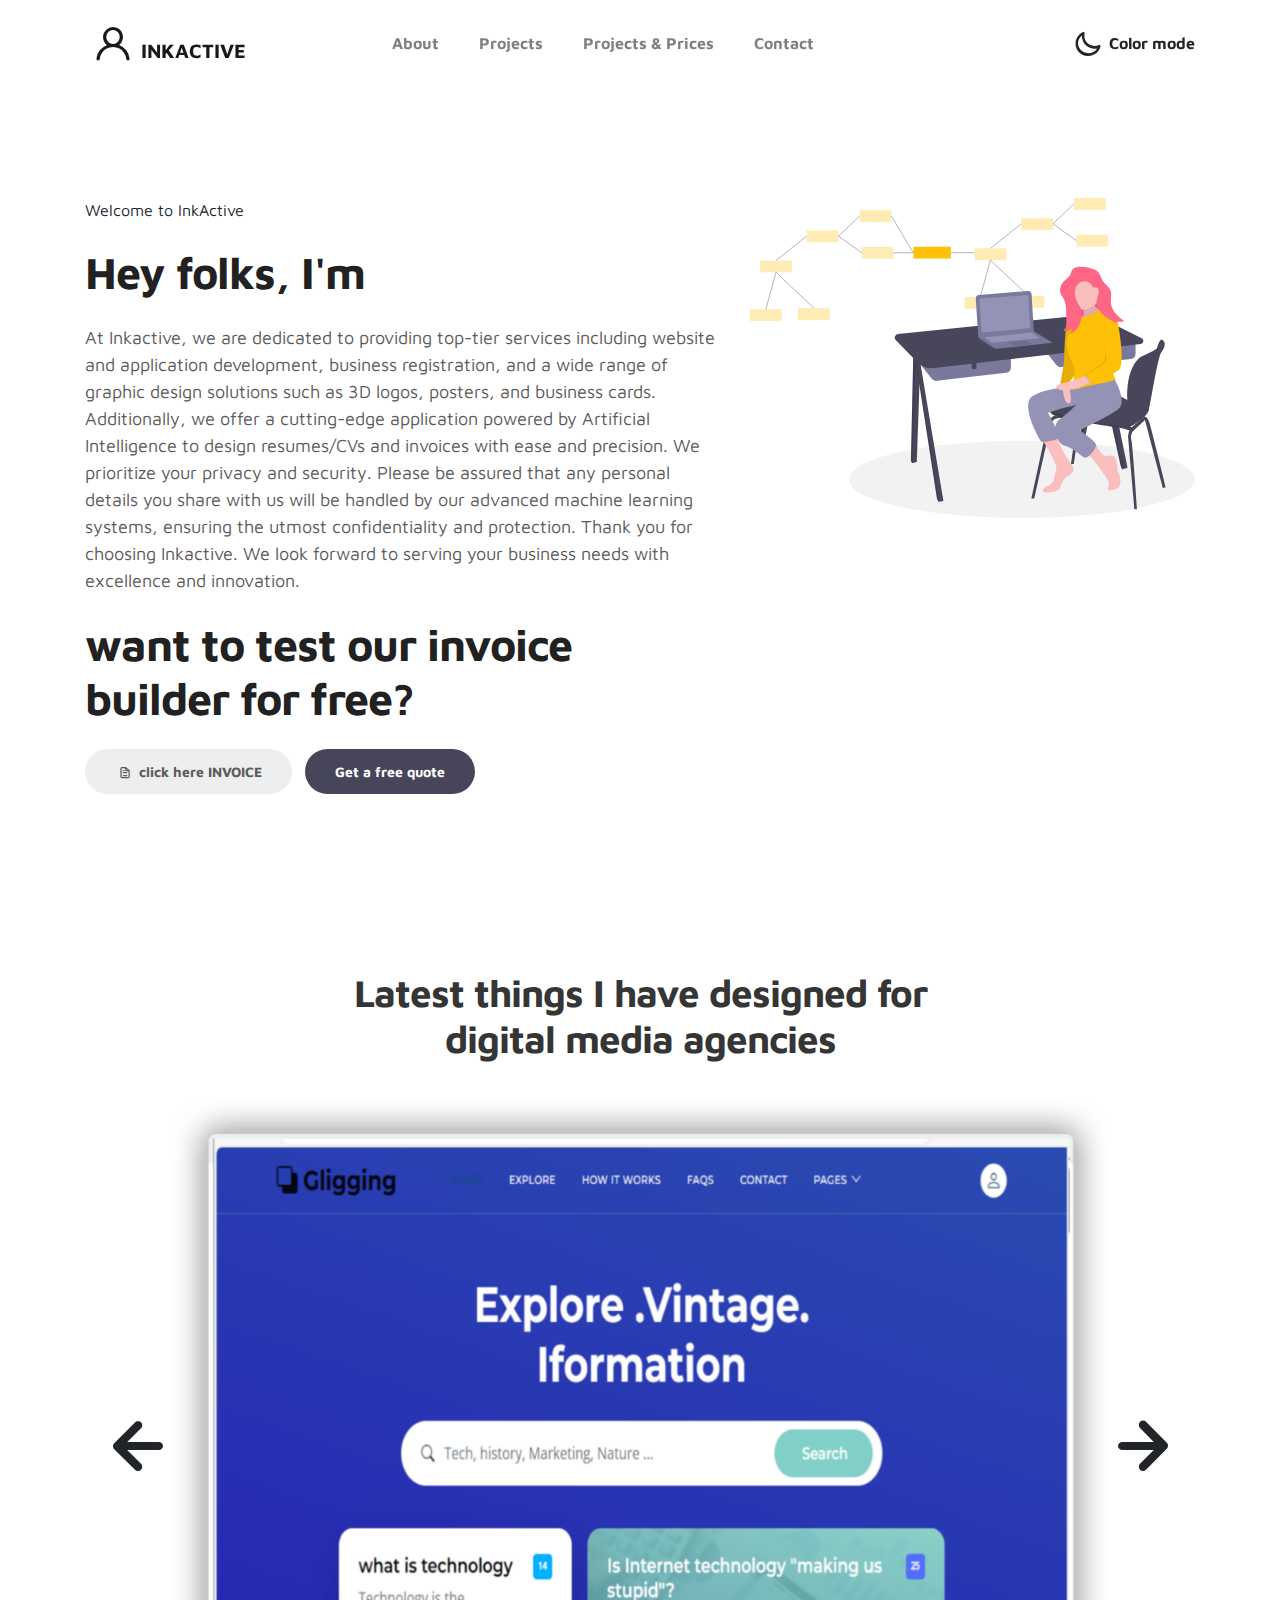
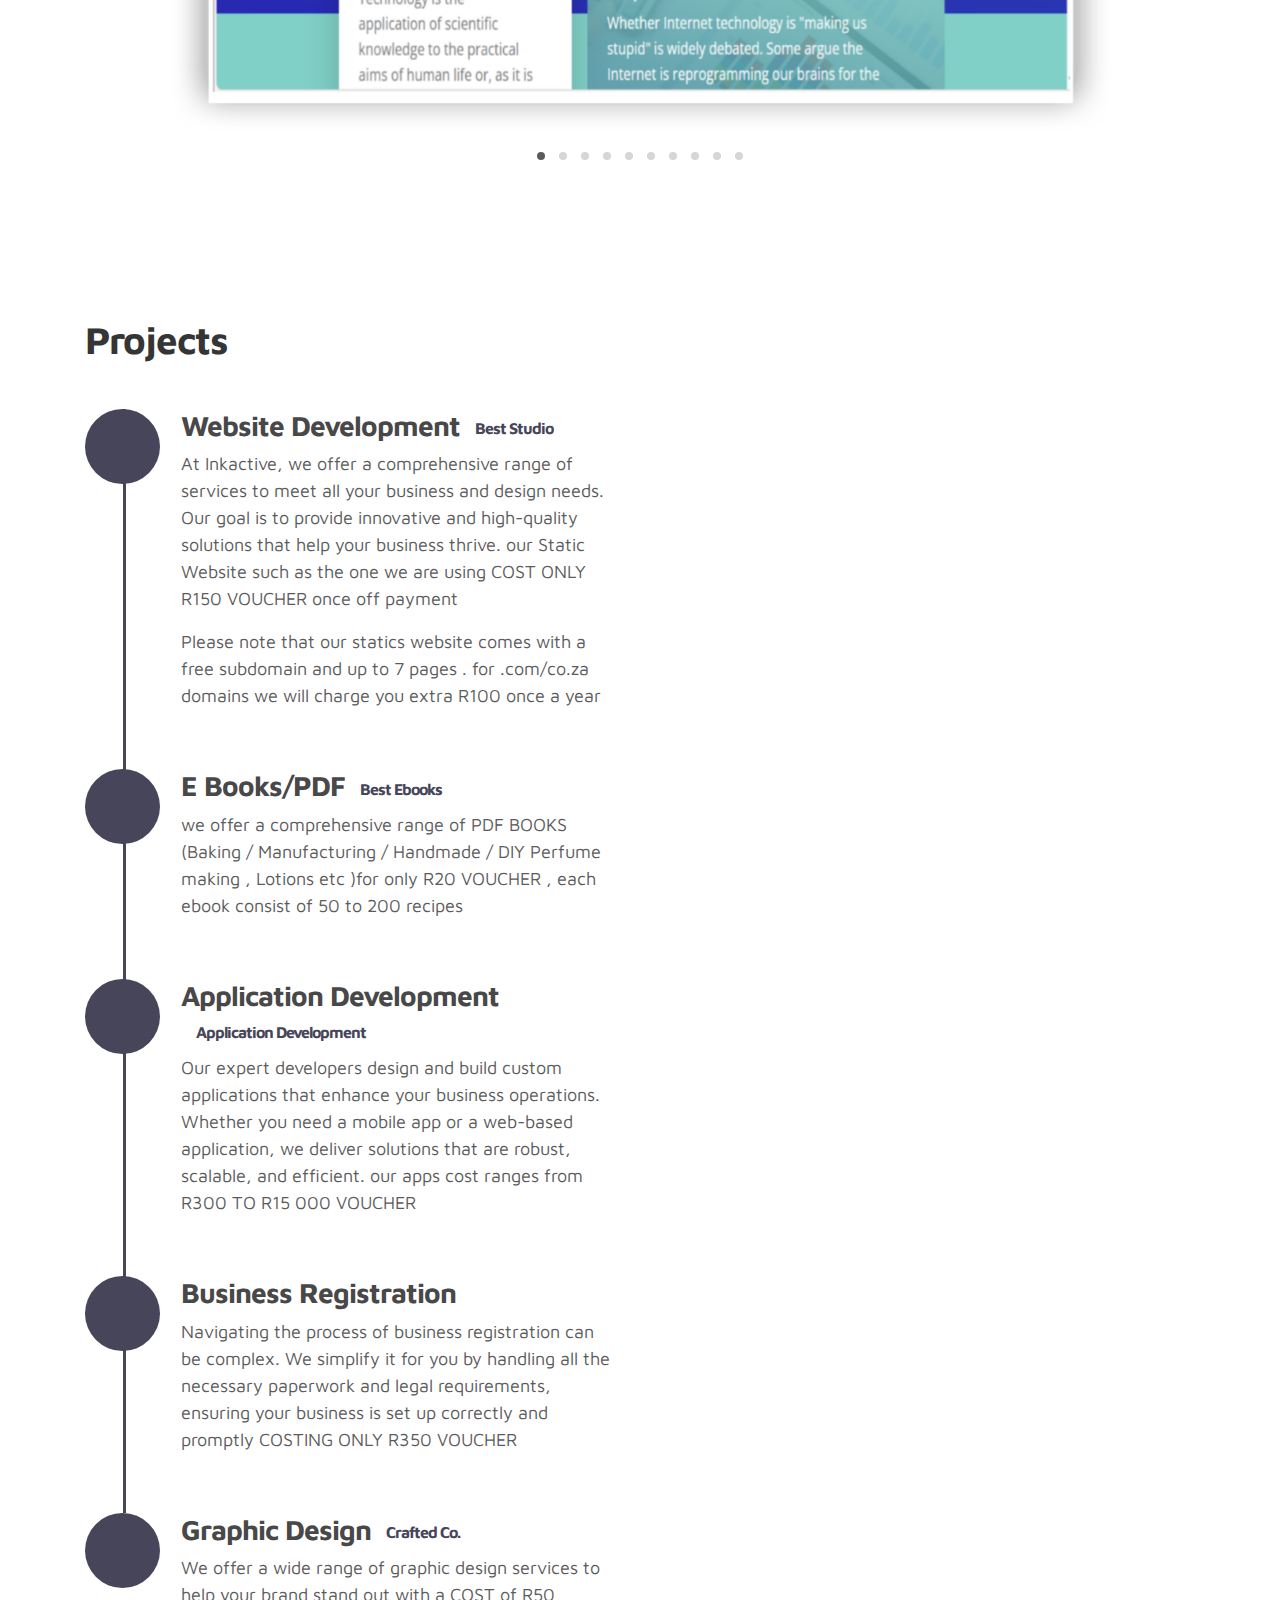
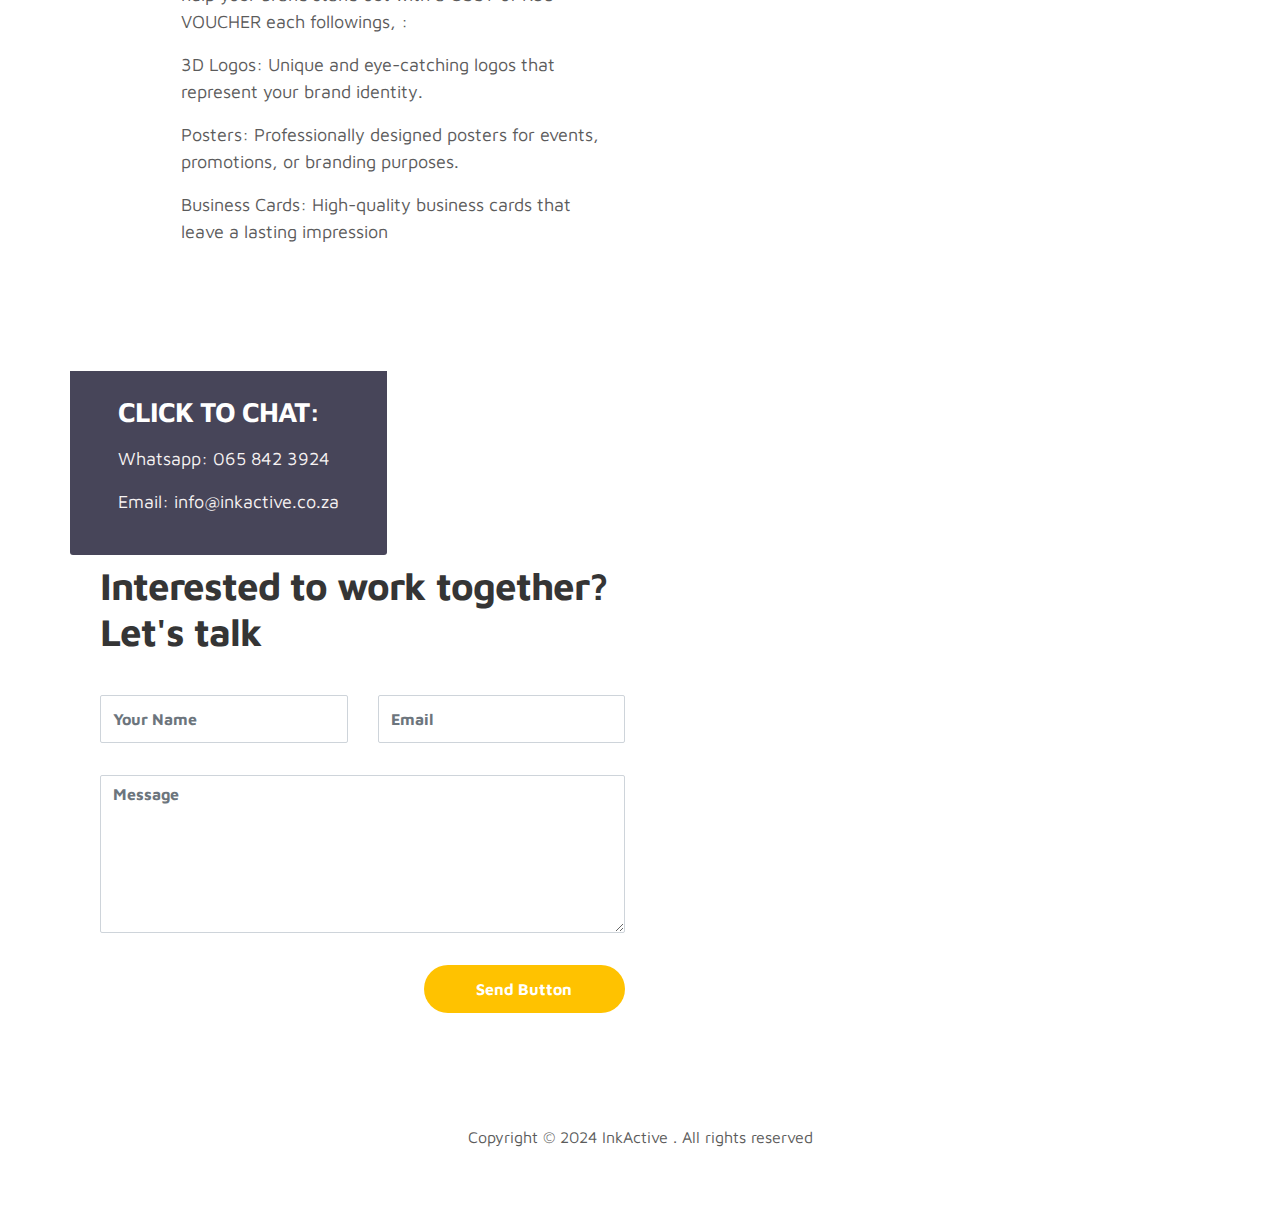
<file: index.html>
<!doctype html>
<html lang="en">
  <head>
    <meta charset="utf-8">
    <meta name="viewport" content="width=device-width, initial-scale=1, shrink-to-fit=no">
    <meta name="description" content="">
    <meta name="TUMELO VINCENT" content="">

    <title>INKACTIVE WEBSITE</title>

    <link rel="stylesheet" href="css/bootstrap.min.css">
    <link rel="stylesheet" href="css/unicons.css">
    <link rel="stylesheet" href="css/owl.carousel.min.css">
    <link rel="stylesheet" href="css/owl.theme.default.min.css">

    <!-- MAIN STYLE -->
    <link rel="stylesheet" href="css/tooplate-style.css">
    
<!--

Tooplate 2115 Marvel

https://www.tooplate.com/view/2115-marvel

-->
  </head>
  <body>

    <!-- MENU -->
    <nav class="navbar navbar-expand-sm navbar-light">
        <div class="container">
            <a class="navbar-brand" href="index.html"><i class='uil uil-user'></i>INKACTIVE</a>

            <button class="navbar-toggler" type="button" data-toggle="collapse" data-target="#navbarNav" aria-controls="navbarNav" aria-expanded="false"
                aria-label="Toggle navigation">
                <span class="navbar-toggler-icon"></span>
                <span class="navbar-toggler-icon"></span>
                <span class="navbar-toggler-icon"></span>
            </button>

            <div class="collapse navbar-collapse" id="navbarNav">
                <ul class="navbar-nav mx-auto">
                    <li class="nav-item">
                        <a href="#about" class="nav-link"><span data-hover="About">About</span></a>
                    </li>
                    <li class="nav-item">
                        <a href="#project" class="nav-link"><span data-hover="Projects">Projects</span></a>
                    </li>
                    <li class="nav-item">
                        <a href="#resume" class="nav-link"><span data-hover="Projects & Prices">Projects & Prices</span></a>
                    </li>
                    <li class="nav-item">
                        <a href="#contact" class="nav-link"><span data-hover="Contact">Contact</span></a>
                    </li>
                </ul>

                <ul class="navbar-nav ml-lg-auto">
                    <div class="ml-lg-4">
                      <div class="color-mode d-lg-flex justify-content-center align-items-center">
                        <i class="color-mode-icon"></i>
                        Color mode
                      </div>
                    </div>
                </ul>
            </div>
        </div>
    </nav>

    <!-- ABOUT -->
    <section class="about full-screen d-lg-flex justify-content-center align-items-center" id="about">
        <div class="container">
            <div class="row">
                
                <div class="col-lg-7 col-md-12 col-12 d-flex align-items-center">
                    <div class="about-text">
                        <large class="large-text">Welcome to <span class="mobile-block">InkActive</span></small>
                        <h1 class="animated animated-text">
                            <span class="mr-2">Hey folks, I'm</span>
                                <div class="animated-info">
                                    <span class="animated-item">InkActive</span>
                                    <span class="animated-item">Graphic Designer</span>
                                    <span class="animated-item">Web/App Specialist </span>
                                   
                              
                        </h1>
                        <div>
                        <p>
                        <p>At Inkactive, we are dedicated to providing top-tier services including website and application development, business registration, and a wide range of graphic design solutions such as 3D logos, posters, and business cards. Additionally, we offer a cutting-edge application powered by Artificial Intelligence to design resumes/CVs and invoices with ease and precision.
                          We prioritize your privacy and security. Please be assured that any personal details you share with us will be handled by our advanced machine learning systems, ensuring the utmost confidentiality and protection.
                          Thank you for choosing Inkactive. We look forward to serving your business needs with excellence and innovation.</p>
                        </p>
                        </div>
                        
                        <div class="custom-btn-group mt-4">
                          <h1>want to test our invoice builder for free? </h1>
                          
                          <a href="INVO FINALE/index.html" class="btn mr-lg-2 custom-btn"><i class='uil uil-file-alt'></i> click here INVOICE</a>
                          <a href="#contact" class="btn custom-btn custom-btn-bg custom-btn-link">Get a free quote</a>
                        </div>
                    </div>
                </div>

                <div class="col-lg-5 col-md-12 col-12">
                    <div class="about-image svg">
                        <img src="images/undraw/undraw_software_engineer_lvl5.svg" class="img-fluid" alt="svg image">
                    </div>
                </div>

            </div>
        </div>
    </section>

    <!-- PROJECTS -->
    <section class="project py-5" id="project">
        <div class="container">
                
                <div class="row">
                  <div class="col-lg-11 text-center mx-auto col-12">

                      <div class="col-lg-8 mx-auto">
                        <h2>Latest things I have designed for digital media agencies</h2>
                      </div>

                      <div class="owl-carousel owl-theme">
                        <div class="item">
                          <div class="project-info">
                            <img src="images/project/project-image01.png" class="img-fluid" alt="project image">
                          </div>
                        </div>

                        <div class="item">
                          <div class="project-info">
                            <img src="images/project/project-image02.png" class="img-fluid" alt="project image">
                          </div>
                        </div>

                        <div class="item">
                          <div class="project-info">
                            <img src="images/project/project-image03.png" class="img-fluid" alt="project image">
                          </div>
                        </div>

                        <div class="item">
                          <div class="project-info">
                            <img src="images/project/project-image04.png" class="img-fluid" alt="project image">
                          </div>
                        </div>

                        <div class="item">
                          <div class="project-info">
                            <img src="images/project/project-image05.png" class="img-fluid" alt="project image">
                          </div>
                        </div>

                        <div class="item">
                          <div class="project-info">
                            <img src="images/project/project-image06.png" class="img-fluid" alt="project image">
                          </div>
                        </div>

                        <div class="item">
                          <div class="project-info">
                            <img src="images/project/project-image07.png" class="img-fluid" alt="project image">
                          </div>
                        </div>

                        <div class="item">
                          <div class="project-info">
                            <img src="images/project/project-image08.jpg" class="img-fluid" alt="project image">
                          </div>
                        </div>

                        <div class="item">
                          <div class="project-info">
                            <img src="images/project/project-image09.png" class="img-fluid" alt="project image">
                          </div>
                        </div>

                        <div class="item">
                          <div class="project-info">
                            <img src="images/project/project-image10.png" class="img-fluid" alt="project image">
                          </div>
                        </div>
                      </div>

                  </div>
                </div>
        </div>
    </section>

    <!-- FEATURES -->
    <section class="resume py-5 d-lg-flex justify-content-center align-items-center" id="resume">
        <div class="container">
            <div class="row">

                <div class="col-lg-6 col-12">
                  <h2 class="mb-4">Projects</h2>


                  <div class="timeline">
                    <div class="timeline-wrapper">
                         <div class="timeline-yr">
                              <span></span>
                         </div>
                         <div class="timeline-info">
                              <h3><span>Website Development</span><small>Best Studio</small></h3>
                              <p>At Inkactive, we offer a comprehensive range of services to meet all your business and design needs. Our goal is to provide innovative and high-quality solutions that help your business thrive. our Static Website such as the one we are using COST ONLY R150 VOUCHER once off payment</p>
                              <p>Please note that our statics website comes with a free subdomain and up to 7 pages . for .com/co.za domains we will charge you extra R100 once a year</p>
                         </div>
                    </div>




                    <div class="timeline">
                        <div class="timeline-wrapper">
                             <div class="timeline-yr">
                                  <span></span>
                             </div>
                             <div class="timeline-info">
                                  <h3><span>E Books/PDF</span><small>Best Ebooks</small></h3>
                                  <p>we offer a comprehensive range of PDF BOOKS (Baking / Manufacturing / Handmade / DIY Perfume making , Lotions etc )for only R20 VOUCHER , each ebook consist of 50 to 200 recipes</p>
                                
                             </div>
                        </div>

                        <div class="timeline-wrapper">
                            <div class="timeline-yr">
                                <span></span>
                            </div>
                            <div class="timeline-info">
                                <h3><span>Application Development</span><small>Application Development</small></h3>
                                <p>Our expert developers design and build custom applications that enhance your business operations. Whether you need a mobile app or a web-based application, we deliver solutions that are robust, scalable, and efficient. our apps cost ranges from R300 TO R15 000 VOUCHER</p>
                            </div>
                        </div>

                        <div class="timeline-wrapper">
                            <div class="timeline-yr">
                                <span></span>
                            </div>
                            <div class="timeline-info">
                                <h3><span>Business Registration</h3>
                                <p>Navigating the process of business registration can be complex. We simplify it for you by handling all the necessary paperwork and legal requirements, ensuring your business is set up correctly and promptly COSTING ONLY R350 VOUCHER</p>
                            </div>
                        </div>
                        
                        <div class="timeline-wrapper">
                            <div class="timeline-yr">
                                <span></span>
                            </div>
                            <div class="timeline-info">
                                <h3><span>Graphic Design<small>Crafted Co.</small></h3>
                                <p>We offer a wide range of graphic design services to help your brand stand out with a COST of R50 VOUCHER each followings, : <P>
                                  3D Logos: Unique and eye-catching logos that represent your brand identity.
                                  <P>
                                  Posters: Professionally designed posters for events, promotions, or branding purposes. <P>
                                  Business Cards: High-quality business cards that leave a lasting impression

                                </p>
                            </div>
                        </div>

                    </div>
                </div>

                

                    </div>
                </div>
                
            </div>
        </div>
    </section>

    <!-- CONTACT -->
    <section class="contact py-5" id="contact">
      <div class="container">
        <div class="row">
          
          

            <div class="contact-info d-flex justify-content-between align-items-center py-4 px-lg-5">
                <div class="contact-info-item">
                  <h3 class="mb-3 text-white">CLICK TO CHAT:</h3>
                  <p><a href="https://wa.me/0658423924">Whatsapp: 065 842 3924</a></p>
                  
                  <p><a href="mailto:hello@company.co">Email: info@inkactive.co.za</a></p>
                </div>

                <ul class="social-links">
                    
                   
                </ul>
            </div>
          </div>

          



    <div class="col-lg-6 col-12">
    <div class="contact-form">
    <h2 class="mb-4">Interested to work together? Let's talk</h2>
    <form action="https://api.web3forms.com/submit" method="POST">

      <!-- Replace with your Access Key -->
      <input type="hidden" name="access_key" value="8270064d-77bd-47aa-9ad9-c322e205d8dd">
  
      <!-- Form Inputs. Each input must have a name="" attribute -->
      <div class="row">
        <div class="col-lg-6 col-12">
          <input type="text" class="form-control" name="name" placeholder="Your Name" id="name" required>
        </div>

        <div class="col-lg-6 col-12">
          <input type="email" class="form-control" name="email" placeholder="Email" id="email" required>
        </div>

        <div class="col-12">
          <textarea name="message" rows="6" class="form-control" id="message" placeholder="Message" required></textarea>
        </div>
      
  
      <!-- Honeypot Spam Protection -->
      <input type="checkbox" name="botcheck" class="hidden" style="display: none;">
  
      <!-- Custom Confirmation / Success Page -->
      <!-- <input type="hidden" name="redirect" value="https://mywebsite.com/thanks.html"> -->
  
      
      <div class="ml-lg-auto col-lg-5 col-12">
        <input type="submit" class="form-control submit-btn" value="Send Button">
  
        </div>
       </div>
      </form>
     </div>
    </div>

  </div>
 </div>






    </section>

    <!-- FOOTER -->
     <footer class="footer py-5">
          <div class="container">
               <div class="row">

                    <div class="col-lg-12 col-12">                                
                        <p class="copyright-text text-center">Copyright &copy; 2024 InkActive . All rights reserved</p>
                        
                    </div>
                    
               </div>
          </div>
     </footer>

    <script src="js/jquery-3.3.1.min.js"></script>
    <script src="js/popper.min.js"></script>
    <script src="js/bootstrap.min.js"></script>
    <script src="js/Headroom.js"></script>
    <script src="js/jQuery.headroom.js"></script>
    <script src="js/owl.carousel.min.js"></script>
    <script src="js/smoothscroll.js"></script>
    <script src="js/custom.js"></script>
  




  </body>
</html>
</file>
<file: css/unicons.css>
@font-face {
  font-family: 'unicons';
  src: url('../font/unicons.eot?42479262');
  src: url('../font/unicons.eot?42479262#iefix') format('embedded-opentype'),
       url('../font/unicons.woff2?42479262') format('woff2'),
       url('../font/unicons.woff?42479262') format('woff'),
       url('../font/unicons.ttf?42479262') format('truetype'),
       url('../font/unicons.svg?42479262#unicons') format('svg');
  font-weight: normal;
  font-style: normal;
}
/* Chrome hack: SVG is rendered more smooth in Windozze. 100% magic, uncomment if you need it. */
/* Note, that will break hinting! In other OS-es font will be not as sharp as it could be */
/*
@media screen and (-webkit-min-device-pixel-ratio:0) {
  @font-face {
    font-family: 'unicons';
    src: url('../font/unicons.svg?42479262#unicons') format('svg');
  }
}
*/
 
 [class^="uil-"]:before, [class*=" uil-"]:before {
  font-family: "unicons";
  font-style: normal;
  font-weight: normal;
  speak: none;
 
  display: inline-block;
  text-decoration: inherit;
  width: 1em;
  margin-right: .2em;
  text-align: center;
  /* opacity: .8; */
 
  /* For safety - reset parent styles, that can break glyph codes*/
  font-variant: normal;
  text-transform: none;
 
  /* fix buttons height, for twitter bootstrap */
  line-height: 1em;
 
  /* Animation center compensation - margins should be symmetric */
  /* remove if not needed */
  margin-left: .2em;
 
  /* you can be more comfortable with increased icons size */
  /* font-size: 120%; */
 
  /* Font smoothing. That was taken from TWBS */
  -webkit-font-smoothing: antialiased;
  -moz-osx-font-smoothing: grayscale;
 
  /* Uncomment for 3D effect */
  /* text-shadow: 1px 1px 1px rgba(127, 127, 127, 0.3); */
}
 
.uil-abacus:before { content: '\e800'; } /* '' */
.uil-accessible-icon-alt:before { content: '\e801'; } /* '' */
.uil-adjust-alt:before { content: '\e802'; } /* '' */
.uil-adjust-circle:before { content: '\e803'; } /* '' */
.uil-adjust-half:before { content: '\e804'; } /* '' */
.uil-adjust:before { content: '\e805'; } /* '' */
.uil-airplay:before { content: '\e806'; } /* '' */
.uil-align-alt:before { content: '\e807'; } /* '' */
.uil-align-center-alt:before { content: '\e808'; } /* '' */
.uil-align-center-h:before { content: '\e809'; } /* '' */
.uil-align-center-justify:before { content: '\e80a'; } /* '' */
.uil-align-center-v:before { content: '\e80b'; } /* '' */
.uil-align-center:before { content: '\e80c'; } /* '' */
.uil-align-justify:before { content: '\e80d'; } /* '' */
.uil-align-left-justify:before { content: '\e80e'; } /* '' */
.uil-align-left:before { content: '\e80f'; } /* '' */
.uil-align-letter-right:before { content: '\e810'; } /* '' */
.uil-align-right-justify:before { content: '\e811'; } /* '' */
.uil-align-right:before { content: '\e812'; } /* '' */
.uil-align:before { content: '\e813'; } /* '' */
.uil-ambulance:before { content: '\e814'; } /* '' */
.uil-analysis:before { content: '\e815'; } /* '' */
.uil-analytics:before { content: '\e816'; } /* '' */
.uil-anchor:before { content: '\e817'; } /* '' */
.uil-android-phone-slash:before { content: '\e818'; } /* '' */
.uil-angle-double-down:before { content: '\e819'; } /* '' */
.uil-angle-double-left:before { content: '\e81a'; } /* '' */
.uil-angle-double-right:before { content: '\e81b'; } /* '' */
.uil-angle-double-up:before { content: '\e81c'; } /* '' */
.uil-angle-down:before { content: '\e81d'; } /* '' */
.uil-angle-left:before { content: '\e81e'; } /* '' */
.uil-angle-right-b:before { content: '\e81f'; } /* '' */
.uil-angle-right:before { content: '\e820'; } /* '' */
.uil-angle-up:before { content: '\e821'; } /* '' */
.uil-annoyed-alt:before { content: '\e822'; } /* '' */
.uil-annoyed:before { content: '\e823'; } /* '' */
.uil-apps:before { content: '\e824'; } /* '' */
.uil-archive-alt:before { content: '\e825'; } /* '' */
.uil-archive:before { content: '\e826'; } /* '' */
.uil-arrow-break:before { content: '\e827'; } /* '' */
.uil-arrow-circle-down:before { content: '\e828'; } /* '' */
.uil-arrow-circle-left:before { content: '\e829'; } /* '' */
.uil-arrow-circle-right:before { content: '\e82a'; } /* '' */
.uil-arrow-circle-up:before { content: '\e82b'; } /* '' */
.uil-arrow-compress-h:before { content: '\e82c'; } /* '' */
.uil-arrow-down-left:before { content: '\e82d'; } /* '' */
.uil-arrow-down-right:before { content: '\e82e'; } /* '' */
.uil-arrow-down:before { content: '\e82f'; } /* '' */
.uil-arrow-from-right:before { content: '\e830'; } /* '' */
.uil-arrow-from-top:before { content: '\e831'; } /* '' */
.uil-arrow-growth:before { content: '\e832'; } /* '' */
.uil-arrow-left:before { content: '\e833'; } /* '' */
.uil-arrow-random:before { content: '\e834'; } /* '' */
.uil-arrow-resize-diagonal:before { content: '\e835'; } /* '' */
.uil-arrow-right:before { content: '\e836'; } /* '' */
.uil-arrow-to-bottom:before { content: '\e837'; } /* '' */
.uil-arrow-to-right:before { content: '\e838'; } /* '' */
.uil-arrow-up-left:before { content: '\e839'; } /* '' */
.uil-arrow-up-right:before { content: '\e83a'; } /* '' */
.uil-arrow-up:before { content: '\e83b'; } /* '' */
.uil-arrows-h-alt:before { content: '\e83c'; } /* '' */
.uil-arrows-h:before { content: '\e83d'; } /* '' */
.uil-arrows-left-down:before { content: '\e83e'; } /* '' */
.uil-arrows-maximize:before { content: '\e83f'; } /* '' */
.uil-arrows-merge:before { content: '\e840'; } /* '' */
.uil-arrows-resize-h:before { content: '\e841'; } /* '' */
.uil-arrows-resize-v:before { content: '\e842'; } /* '' */
.uil-arrows-resize:before { content: '\e843'; } /* '' */
.uil-arrows-right-down:before { content: '\e844'; } /* '' */
.uil-arrows-shrink-h:before { content: '\e845'; } /* '' */
.uil-arrows-shrink-v:before { content: '\e846'; } /* '' */
.uil-arrows-up-right:before { content: '\e847'; } /* '' */
.uil-arrows-v-alt:before { content: '\e848'; } /* '' */
.uil-arrows-v:before { content: '\e849'; } /* '' */
.uil-at:before { content: '\e84a'; } /* '' */
.uil-atm-card:before { content: '\e84b'; } /* '' */
.uil-atom:before { content: '\e84c'; } /* '' */
.uil-auto-flash:before { content: '\e84d'; } /* '' */
.uil-award-alt:before { content: '\e84e'; } /* '' */
.uil-award:before { content: '\e84f'; } /* '' */
.uil-baby-carriage:before { content: '\e850'; } /* '' */
.uil-backpack:before { content: '\e851'; } /* '' */
.uil-backspace:before { content: '\e852'; } /* '' */
.uil-backward:before { content: '\e853'; } /* '' */
.uil-bag-alt:before { content: '\e854'; } /* '' */
.uil-bag-slash:before { content: '\e855'; } /* '' */
.uil-bag:before { content: '\e856'; } /* '' */
.uil-ball:before { content: '\e857'; } /* '' */
.uil-ban:before { content: '\e858'; } /* '' */
.uil-bars:before { content: '\e859'; } /* '' */
.uil-basketball-hoop:before { content: '\e85a'; } /* '' */
.uil-basketball:before { content: '\e85b'; } /* '' */
.uil-battery-bolt:before { content: '\e85c'; } /* '' */
.uil-battery-empty:before { content: '\e85d'; } /* '' */
.uil-bed-double:before { content: '\e85e'; } /* '' */
.uil-bed:before { content: '\e85f'; } /* '' */
.uil-bell-school:before { content: '\e860'; } /* '' */
.uil-bell-slash:before { content: '\e861'; } /* '' */
.uil-bill:before { content: '\e862'; } /* '' */
.uil-bitcoin-circle:before { content: '\e863'; } /* '' */
.uil-bitcoin:before { content: '\e864'; } /* '' */
.uil-bluetooth-b:before { content: '\e865'; } /* '' */
.uil-bolt-alt:before { content: '\e866'; } /* '' */
.uil-bolt-slash:before { content: '\e867'; } /* '' */
.uil-bolt:before { content: '\e868'; } /* '' */
.uil-book-alt:before { content: '\e869'; } /* '' */
.uil-book-medical:before { content: '\e86a'; } /* '' */
.uil-book-open:before { content: '\e86b'; } /* '' */
.uil-book-reader:before { content: '\e86c'; } /* '' */
.uil-book:before { content: '\e86d'; } /* '' */
.uil-bookmark-full:before { content: '\e86e'; } /* '' */
.uil-bookmark:before { content: '\e86f'; } /* '' */
.uil-books:before { content: '\e870'; } /* '' */
.uil-boombox:before { content: '\e871'; } /* '' */
.uil-border-alt:before { content: '\e872'; } /* '' */
.uil-border-bottom:before { content: '\e873'; } /* '' */
.uil-border-clear:before { content: '\e874'; } /* '' */
.uil-border-horizontal:before { content: '\e875'; } /* '' */
.uil-border-inner:before { content: '\e876'; } /* '' */
.uil-border-left:before { content: '\e877'; } /* '' */
.uil-border-out:before { content: '\e878'; } /* '' */
.uil-border-right:before { content: '\e879'; } /* '' */
.uil-border-top:before { content: '\e87a'; } /* '' */
.uil-border-vertical:before { content: '\e87b'; } /* '' */
.uil-box:before { content: '\e87c'; } /* '' */
.uil-briefcase-alt:before { content: '\e87d'; } /* '' */
.uil-briefcase:before { content: '\e87e'; } /* '' */
.uil-bright:before { content: '\e87f'; } /* '' */
.uil-brightness-empty:before { content: '\e880'; } /* '' */
.uil-brightness-half:before { content: '\e881'; } /* '' */
.uil-brightness-low:before { content: '\e882'; } /* '' */
.uil-brightness-minus:before { content: '\e883'; } /* '' */
.uil-brightness-plus:before { content: '\e884'; } /* '' */
.uil-brightness:before { content: '\e885'; } /* '' */
.uil-bring-bottom:before { content: '\e886'; } /* '' */
.uil-bring-front:before { content: '\e887'; } /* '' */
.uil-brush-alt:before { content: '\e888'; } /* '' */
.uil-bug:before { content: '\e889'; } /* '' */
.uil-building:before { content: '\e88a'; } /* '' */
.uil-bullseye:before { content: '\e88b'; } /* '' */
.uil-bus-alt:before { content: '\e88c'; } /* '' */
.uil-bus-school:before { content: '\e88d'; } /* '' */
.uil-bus:before { content: '\e88e'; } /* '' */
.uil-calcualtor:before { content: '\e88f'; } /* '' */
.uil-calculator-alt:before { content: '\e890'; } /* '' */
.uil-calendar-alt:before { content: '\e891'; } /* '' */
.uil-calendar-slash:before { content: '\e892'; } /* '' */
.uil-calender:before { content: '\e893'; } /* '' */
.uil-calling:before { content: '\e894'; } /* '' */
.uil-camera-plus:before { content: '\e895'; } /* '' */
.uil-camera-slash:before { content: '\e896'; } /* '' */
.uil-camera:before { content: '\e897'; } /* '' */
.uil-cancel:before { content: '\e898'; } /* '' */
.uil-capsule:before { content: '\e899'; } /* '' */
.uil-capture:before { content: '\e89a'; } /* '' */
.uil-car-sideview:before { content: '\e89b'; } /* '' */
.uil-car-slash:before { content: '\e89c'; } /* '' */
.uil-car-wash:before { content: '\e89d'; } /* '' */
.uil-car:before { content: '\e89e'; } /* '' */
.uil-card-atm:before { content: '\e89f'; } /* '' */
.uil-caret-right:before { content: '\e8a0'; } /* '' */
.uil-cart:before { content: '\e8a1'; } /* '' */
.uil-cell:before { content: '\e8a2'; } /* '' */
.uil-celsius:before { content: '\e8a3'; } /* '' */
.uil-chart-bar-alt:before { content: '\e8a4'; } /* '' */
.uil-chart-bar:before { content: '\e8a5'; } /* '' */
.uil-chart-down:before { content: '\e8a6'; } /* '' */
.uil-chart-growth-alt:before { content: '\e8a7'; } /* '' */
.uil-chart-growth:before { content: '\e8a8'; } /* '' */
.uil-chart-line:before { content: '\e8a9'; } /* '' */
.uil-chart-pie-alt:before { content: '\e8aa'; } /* '' */
.uil-chart-pie:before { content: '\e8ab'; } /* '' */
.uil-chart:before { content: '\e8ac'; } /* '' */
.uil-chat-bubble-user:before { content: '\e8ad'; } /* '' */
.uil-chat-info:before { content: '\e8ae'; } /* '' */
.uil-chat:before { content: '\e8af'; } /* '' */
.uil-check-circle:before { content: '\e8b0'; } /* '' */
.uil-check-square:before { content: '\e8b1'; } /* '' */
.uil-check:before { content: '\e8b2'; } /* '' */
.uil-circle-layer:before { content: '\e8b3'; } /* '' */
.uil-circle:before { content: '\e8b4'; } /* '' */
.uil-circuit:before { content: '\e8b5'; } /* '' */
.uil-clapper-board:before { content: '\e8b6'; } /* '' */
.uil-clipboard-alt:before { content: '\e8b7'; } /* '' */
.uil-clipboard-blank:before { content: '\e8b8'; } /* '' */
.uil-clipboard-notes:before { content: '\e8b9'; } /* '' */
.uil-clipboard:before { content: '\e8ba'; } /* '' */
.uil-clock-eight:before { content: '\e8bb'; } /* '' */
.uil-clock-five:before { content: '\e8bc'; } /* '' */
.uil-clock-nine:before { content: '\e8bd'; } /* '' */
.uil-clock-seven:before { content: '\e8be'; } /* '' */
.uil-clock-ten:before { content: '\e8bf'; } /* '' */
.uil-clock-three:before { content: '\e8c0'; } /* '' */
.uil-clock-two:before { content: '\e8c1'; } /* '' */
.uil-clock:before { content: '\e8c2'; } /* '' */
.uil-closed-captioning:before { content: '\e8c3'; } /* '' */
.uil-cloud-block:before { content: '\e8c4'; } /* '' */
.uil-cloud-bookmark:before { content: '\e8c5'; } /* '' */
.uil-cloud-check:before { content: '\e8c6'; } /* '' */
.uil-cloud-computing:before { content: '\e8c7'; } /* '' */
.uil-cloud-data-connection:before { content: '\e8c8'; } /* '' */
.uil-cloud-database-tree:before { content: '\e8c9'; } /* '' */
.uil-cloud-download:before { content: '\e8ca'; } /* '' */
.uil-cloud-drizzle:before { content: '\e8cb'; } /* '' */
.uil-cloud-exclamation:before { content: '\e8cc'; } /* '' */
.uil-cloud-hail:before { content: '\e8cd'; } /* '' */
.uil-cloud-heart:before { content: '\e8ce'; } /* '' */
.uil-cloud-info:before { content: '\e8cf'; } /* '' */
.uil-cloud-lock:before { content: '\e8d0'; } /* '' */
.uil-cloud-meatball:before { content: '\e8d1'; } /* '' */
.uil-cloud-moon-hail:before { content: '\e8d2'; } /* '' */
.uil-cloud-moon-meatball:before { content: '\e8d3'; } /* '' */
.uil-cloud-moon-rain:before { content: '\e8d4'; } /* '' */
.uil-cloud-moon-showers:before { content: '\e8d5'; } /* '' */
.uil-cloud-moon:before { content: '\e8d6'; } /* '' */
.uil-cloud-question:before { content: '\e8d7'; } /* '' */
.uil-cloud-rain-sun:before { content: '\e8d8'; } /* '' */
.uil-cloud-rain:before { content: '\e8d9'; } /* '' */
.uil-cloud-redo:before { content: '\e8da'; } /* '' */
.uil-cloud-set:before { content: '\e8db'; } /* '' */
.uil-cloud-share:before { content: '\e8dc'; } /* '' */
.uil-cloud-shield:before { content: '\e8dd'; } /* '' */
.uil-cloud-showers-alt:before { content: '\e8de'; } /* '' */
.uil-cloud-showers-heavy:before { content: '\e8df'; } /* '' */
.uil-cloud-showers:before { content: '\e8e0'; } /* '' */
.uil-cloud-slash:before { content: '\e8e1'; } /* '' */
.uil-cloud-sun-hail:before { content: '\e8e2'; } /* '' */
.uil-cloud-sun-meatball:before { content: '\e8e3'; } /* '' */
.uil-cloud-sun-rain-alt:before { content: '\e8e4'; } /* '' */
.uil-cloud-sun-rain:before { content: '\e8e5'; } /* '' */
.uil-cloud-sun-tear:before { content: '\e8e6'; } /* '' */
.uil-cloud-sun:before { content: '\e8e7'; } /* '' */
.uil-cloud-times:before { content: '\e8e8'; } /* '' */
.uil-cloud-unlock:before { content: '\e8e9'; } /* '' */
.uil-cloud-upload:before { content: '\e8ea'; } /* '' */
.uil-cloud-wifi:before { content: '\e8eb'; } /* '' */
.uil-cloud-wind:before { content: '\e8ec'; } /* '' */
.uil-cloud:before { content: '\e8ed'; } /* '' */
.uil-clouds:before { content: '\e8ee'; } /* '' */
.uil-club:before { content: '\e8ef'; } /* '' */
.uil-code:before { content: '\e8f0'; } /* '' */
.uil-coffee:before { content: '\e8f1'; } /* '' */
.uil-cog:before { content: '\e8f2'; } /* '' */
.uil-coins:before { content: '\e8f3'; } /* '' */
.uil-columns:before { content: '\e8f4'; } /* '' */
.uil-comment-alt-block:before { content: '\e8f5'; } /* '' */
.uil-comment-alt-chart-lines:before { content: '\e8f6'; } /* '' */
.uil-comment-alt-check:before { content: '\e8f7'; } /* '' */
.uil-comment-alt-dots:before { content: '\e8f8'; } /* '' */
.uil-comment-alt-download:before { content: '\e8f9'; } /* '' */
.uil-comment-alt-edit:before { content: '\e8fa'; } /* '' */
.uil-comment-alt-exclamation:before { content: '\e8fb'; } /* '' */
.uil-comment-alt-heart:before { content: '\e8fc'; } /* '' */
.uil-comment-alt-image:before { content: '\e8fd'; } /* '' */
.uil-comment-alt-info:before { content: '\e8fe'; } /* '' */
.uil-comment-alt-lines:before { content: '\e8ff'; } /* '' */
.uil-comment-alt-lock:before { content: '\e900'; } /* '' */
.uil-comment-alt-medical:before { content: '\e901'; } /* '' */
.uil-comment-alt-message:before { content: '\e902'; } /* '' */
.uil-comment-alt-notes:before { content: '\e903'; } /* '' */
.uil-comment-alt-plus:before { content: '\e904'; } /* '' */
.uil-comment-alt-question:before { content: '\e905'; } /* '' */
.uil-comment-alt-redo:before { content: '\e906'; } /* '' */
.uil-comment-alt-search:before { content: '\e907'; } /* '' */
.uil-comment-alt-share:before { content: '\e908'; } /* '' */
.uil-comment-alt-shield:before { content: '\e909'; } /* '' */
.uil-comment-alt-upload:before { content: '\e90a'; } /* '' */
.uil-comment-alt-verify:before { content: '\e90b'; } /* '' */
.uil-comment-alt:before { content: '\e90c'; } /* '' */
.uil-comment-block:before { content: '\e90d'; } /* '' */
.uil-comment-chart-line:before { content: '\e90e'; } /* '' */
.uil-comment-check:before { content: '\e90f'; } /* '' */
.uil-comment-dots:before { content: '\e910'; } /* '' */
.uil-comment-download:before { content: '\e911'; } /* '' */
.uil-comment-edit:before { content: '\e912'; } /* '' */
.uil-comment-exclamation:before { content: '\e913'; } /* '' */
.uil-comment-heart:before { content: '\e914'; } /* '' */
.uil-comment-image:before { content: '\e915'; } /* '' */
.uil-comment-info-alt:before { content: '\e916'; } /* '' */
.uil-comment-info:before { content: '\e917'; } /* '' */
.uil-comment-lines:before { content: '\e918'; } /* '' */
.uil-comment-lock:before { content: '\e919'; } /* '' */
.uil-comment-medical:before { content: '\e91a'; } /* '' */
.uil-comment-message:before { content: '\e91b'; } /* '' */
.uil-comment-notes:before { content: '\e91c'; } /* '' */
.uil-comment-plus:before { content: '\e91d'; } /* '' */
.uil-comment-question:before { content: '\e91e'; } /* '' */
.uil-comment-redo:before { content: '\e91f'; } /* '' */
.uil-comment-search:before { content: '\e920'; } /* '' */
.uil-comment-share:before { content: '\e921'; } /* '' */
.uil-comment-shield:before { content: '\e922'; } /* '' */
.uil-comment-slash:before { content: '\e923'; } /* '' */
.uil-comment-upload:before { content: '\e924'; } /* '' */
.uil-comment-verify:before { content: '\e925'; } /* '' */
.uil-comment:before { content: '\e926'; } /* '' */
.uil-comments-alt:before { content: '\e927'; } /* '' */
.uil-comments:before { content: '\e928'; } /* '' */
.uil-commnet-alt-slash:before { content: '\e929'; } /* '' */
.uil-compact-disc:before { content: '\e92a'; } /* '' */
.uil-compass:before { content: '\e92b'; } /* '' */
.uil-compress-alt-left:before { content: '\e92c'; } /* '' */
.uil-compress-alt:before { content: '\e92d'; } /* '' */
.uil-compress-arrows:before { content: '\e92e'; } /* '' */
.uil-compress-lines:before { content: '\e92f'; } /* '' */
.uil-compress-point:before { content: '\e930'; } /* '' */
.uil-compress-v:before { content: '\e931'; } /* '' */
.uil-compress:before { content: '\e932'; } /* '' */
.uil-computer-mouse:before { content: '\e933'; } /* '' */
.uil-confused:before { content: '\e934'; } /* '' */
.uil-constructor:before { content: '\e935'; } /* '' */
.uil-copy-alt:before { content: '\e936'; } /* '' */
.uil-copy-landscape:before { content: '\e937'; } /* '' */
.uil-copy:before { content: '\e938'; } /* '' */
.uil-copyright:before { content: '\e939'; } /* '' */
.uil-corner-down-left:before { content: '\e93a'; } /* '' */
.uil-corner-down-right-alt:before { content: '\e93b'; } /* '' */
.uil-corner-down-right:before { content: '\e93c'; } /* '' */
.uil-corner-left-down:before { content: '\e93d'; } /* '' */
.uil-corner-right-down:before { content: '\e93e'; } /* '' */
.uil-corner-up-left-alt:before { content: '\e93f'; } /* '' */
.uil-corner-up-left:before { content: '\e940'; } /* '' */
.uil-corner-up-right-alt:before { content: '\e941'; } /* '' */
.uil-corner-up-right:before { content: '\e942'; } /* '' */
.uil-creative-commons-pd-alt:before { content: '\e943'; } /* '' */
.uil-creative-commons-pd:before { content: '\e944'; } /* '' */
.uil-crockery:before { content: '\e945'; } /* '' */
.uil-crop-alt-rotate-left:before { content: '\e946'; } /* '' */
.uil-crop-alt-rotate-right:before { content: '\e947'; } /* '' */
.uil-crop-alt:before { content: '\e948'; } /* '' */
.uil-crosshair-alt:before { content: '\e949'; } /* '' */
.uil-crosshair:before { content: '\e94a'; } /* '' */
.uil-crosshairs:before { content: '\e94b'; } /* '' */
.uil-cube:before { content: '\e94c'; } /* '' */
.uil-data-sharing:before { content: '\e94d'; } /* '' */
.uil-database-alt:before { content: '\e94e'; } /* '' */
.uil-database:before { content: '\e94f'; } /* '' */
.uil-desert:before { content: '\e950'; } /* '' */
.uil-desktop-alt-slash:before { content: '\e951'; } /* '' */
.uil-desktop-alt:before { content: '\e952'; } /* '' */
.uil-desktop-cloud-alt:before { content: '\e953'; } /* '' */
.uil-desktop-slash:before { content: '\e954'; } /* '' */
.uil-desktop:before { content: '\e955'; } /* '' */
.uil-dialpad-alt:before { content: '\e956'; } /* '' */
.uil-dialpad:before { content: '\e957'; } /* '' */
.uil-diamond:before { content: '\e958'; } /* '' */
.uil-diary-alt:before { content: '\e959'; } /* '' */
.uil-diary:before { content: '\e95a'; } /* '' */
.uil-dice-five:before { content: '\e95b'; } /* '' */
.uil-dice-four:before { content: '\e95c'; } /* '' */
.uil-dice-one:before { content: '\e95d'; } /* '' */
.uil-dice-six:before { content: '\e95e'; } /* '' */
.uil-dice-three:before { content: '\e95f'; } /* '' */
.uil-dice-two:before { content: '\e960'; } /* '' */
.uil-direction:before { content: '\e961'; } /* '' */
.uil-directions:before { content: '\e962'; } /* '' */
.uil-dizzy-meh:before { content: '\e963'; } /* '' */
.uil-dna:before { content: '\e964'; } /* '' */
.uil-document-layout-center:before { content: '\e965'; } /* '' */
.uil-document-layout-left:before { content: '\e966'; } /* '' */
.uil-document-layout-right:before { content: '\e967'; } /* '' */
.uil-document:before { content: '\e968'; } /* '' */
.uil-dollar-alt:before { content: '\e969'; } /* '' */
.uil-dollar-sign-alt:before { content: '\e96a'; } /* '' */
.uil-dollar-sign:before { content: '\e96b'; } /* '' */
.uil-down-arrow:before { content: '\e96c'; } /* '' */
.uil-download-alt:before { content: '\e96d'; } /* '' */
.uil-dribbble:before { content: '\e96e'; } /* '' */
.uil-drill:before { content: '\e96f'; } /* '' */
.uil-dropbox:before { content: '\e970'; } /* '' */
.uil-dumbbell:before { content: '\e971'; } /* '' */
.uil-edit-alt:before { content: '\e972'; } /* '' */
.uil-edit:before { content: '\e973'; } /* '' */
.uil-ellipsis-h:before { content: '\e974'; } /* '' */
.uil-ellipsis-v:before { content: '\e975'; } /* '' */
.uil-emoji:before { content: '\e976'; } /* '' */
.uil-enter:before { content: '\e977'; } /* '' */
.uil-entry:before { content: '\e978'; } /* '' */
.uil-envelope-add:before { content: '\e979'; } /* '' */
.uil-envelope-alt:before { content: '\e97a'; } /* '' */
.uil-envelope-block:before { content: '\e97b'; } /* '' */
.uil-envelope-bookmark:before { content: '\e97c'; } /* '' */
.uil-envelope-check:before { content: '\e97d'; } /* '' */
.uil-envelope-download-alt:before { content: '\e97e'; } /* '' */
.uil-envelope-download:before { content: '\e97f'; } /* '' */
.uil-envelope-edit:before { content: '\e980'; } /* '' */
.uil-envelope-exclamation:before { content: '\e981'; } /* '' */
.uil-envelope-heart:before { content: '\e982'; } /* '' */
.uil-envelope-info:before { content: '\e983'; } /* '' */
.uil-envelope-lock:before { content: '\e984'; } /* '' */
.uil-envelope-minus:before { content: '\e985'; } /* '' */
.uil-envelope-open:before { content: '\e986'; } /* '' */
.uil-envelope-question:before { content: '\e987'; } /* '' */
.uil-envelope-receive:before { content: '\e988'; } /* '' */
.uil-envelope-redo:before { content: '\e989'; } /* '' */
.uil-envelope-search:before { content: '\e98a'; } /* '' */
.uil-envelope-send:before { content: '\e98b'; } /* '' */
.uil-envelope-share:before { content: '\e98c'; } /* '' */
.uil-envelope-shield:before { content: '\e98d'; } /* '' */
.uil-envelope-star:before { content: '\e98e'; } /* '' */
.uil-envelope-times:before { content: '\e98f'; } /* '' */
.uil-envelope-upload-alt:before { content: '\e990'; } /* '' */
.uil-envelope-upload:before { content: '\e991'; } /* '' */
.uil-envelope:before { content: '\e992'; } /* '' */
.uil-envelopes:before { content: '\e993'; } /* '' */
.uil-equal-circle:before { content: '\e994'; } /* '' */
.uil-euro-circle:before { content: '\e995'; } /* '' */
.uil-euro:before { content: '\e996'; } /* '' */
.uil-exchange-alt:before { content: '\e997'; } /* '' */
.uil-exchange:before { content: '\e998'; } /* '' */
.uil-exclamation-circle:before { content: '\e999'; } /* '' */
.uil-exclamation-octagon:before { content: '\e99a'; } /* '' */
.uil-exclamation-triangle:before { content: '\e99b'; } /* '' */
.uil-exclude:before { content: '\e99c'; } /* '' */
.uil-exit:before { content: '\e99d'; } /* '' */
.uil-expand-alt:before { content: '\e99e'; } /* '' */
.uil-expand-arrows-alt:before { content: '\e99f'; } /* '' */
.uil-expand-arrows:before { content: '\e9a0'; } /* '' */
.uil-expand-from-corner:before { content: '\e9a1'; } /* '' */
.uil-expand-left:before { content: '\e9a2'; } /* '' */
.uil-export:before { content: '\e9a3'; } /* '' */
.uil-exposure-alt:before { content: '\e9a4'; } /* '' */
.uil-exposure-increase:before { content: '\e9a5'; } /* '' */
.uil-external-link-alt:before { content: '\e9a6'; } /* '' */
.uil-eye-slash:before { content: '\e9a7'; } /* '' */
.uil-eye:before { content: '\e9a8'; } /* '' */
.uil-facebook:before { content: '\e9a9'; } /* '' */
.uil-fahrenheit:before { content: '\e9aa'; } /* '' */
.uil-fast-mail-alt:before { content: '\e9ab'; } /* '' */
.uil-fast-mail:before { content: '\e9ac'; } /* '' */
.uil-favorite:before { content: '\e9ad'; } /* '' */
.uil-feedback:before { content: '\e9ae'; } /* '' */
.uil-file-alt:before { content: '\e9af'; } /* '' */
.uil-file-blank:before { content: '\e9b0'; } /* '' */
.uil-file-block-alt:before { content: '\e9b1'; } /* '' */
.uil-file-bookmark-alt:before { content: '\e9b2'; } /* '' */
.uil-file-check-alt:before { content: '\e9b3'; } /* '' */
.uil-file-check:before { content: '\e9b4'; } /* '' */
.uil-file-contract-dollar:before { content: '\e9b5'; } /* '' */
.uil-file-copy-alt:before { content: '\e9b6'; } /* '' */
.uil-file-download-alt:before { content: '\e9b7'; } /* '' */
.uil-file-download:before { content: '\e9b8'; } /* '' */
.uil-file-edit-alt:before { content: '\e9b9'; } /* '' */
.uil-file-exclamation-alt:before { content: '\e9ba'; } /* '' */
.uil-file-exclamation:before { content: '\e9bb'; } /* '' */
.uil-file-heart:before { content: '\e9bc'; } /* '' */
.uil-file-info-alt:before { content: '\e9bd'; } /* '' */
.uil-file-landscape-alt:before { content: '\e9be'; } /* '' */
.uil-file-landscape:before { content: '\e9bf'; } /* '' */
.uil-file-lanscape-slash:before { content: '\e9c0'; } /* '' */
.uil-file-lock-alt:before { content: '\e9c1'; } /* '' */
.uil-file-medical-alt:before { content: '\e9c2'; } /* '' */
.uil-file-medical:before { content: '\e9c3'; } /* '' */
.uil-file-minus-alt:before { content: '\e9c4'; } /* '' */
.uil-file-minus:before { content: '\e9c5'; } /* '' */
.uil-file-network:before { content: '\e9c6'; } /* '' */
.uil-file-plus-alt:before { content: '\e9c7'; } /* '' */
.uil-file-plus:before { content: '\e9c8'; } /* '' */
.uil-file-question-alt:before { content: '\e9c9'; } /* '' */
.uil-file-question:before { content: '\e9ca'; } /* '' */
.uil-file-redo-alt:before { content: '\e9cb'; } /* '' */
.uil-file-search-alt:before { content: '\e9cc'; } /* '' */
.uil-file-share-alt:before { content: '\e9cd'; } /* '' */
.uil-file-shield-alt:before { content: '\e9ce'; } /* '' */
.uil-file-slash:before { content: '\e9cf'; } /* '' */
.uil-file-times-alt:before { content: '\e9d0'; } /* '' */
.uil-file-times:before { content: '\e9d1'; } /* '' */
.uil-file-upload-alt:before { content: '\e9d2'; } /* '' */
.uil-file-upload:before { content: '\e9d3'; } /* '' */
.uil-file:before { content: '\e9d4'; } /* '' */
.uil-files-landscapes-alt:before { content: '\e9d5'; } /* '' */
.uil-files-landscapes:before { content: '\e9d6'; } /* '' */
.uil-film:before { content: '\e9d7'; } /* '' */
.uil-filter-slash:before { content: '\e9d8'; } /* '' */
.uil-filter:before { content: '\e9d9'; } /* '' */
.uil-flask-potion:before { content: '\e9da'; } /* '' */
.uil-flask:before { content: '\e9db'; } /* '' */
.uil-flip-h-alt:before { content: '\e9dc'; } /* '' */
.uil-flip-h:before { content: '\e9dd'; } /* '' */
.uil-flip-v-alt:before { content: '\e9de'; } /* '' */
.uil-flip-v:before { content: '\e9df'; } /* '' */
.uil-flower:before { content: '\e9e0'; } /* '' */
.uil-focus-add:before { content: '\e9e1'; } /* '' */
.uil-focus-target:before { content: '\e9e2'; } /* '' */
.uil-focus:before { content: '\e9e3'; } /* '' */
.uil-folder-check:before { content: '\e9e4'; } /* '' */
.uil-folder-download:before { content: '\e9e5'; } /* '' */
.uil-folder-exclamation:before { content: '\e9e6'; } /* '' */
.uil-folder-heart:before { content: '\e9e7'; } /* '' */
.uil-folder-info:before { content: '\e9e8'; } /* '' */
.uil-folder-lock:before { content: '\e9e9'; } /* '' */
.uil-folder-medical:before { content: '\e9ea'; } /* '' */
.uil-folder-minus:before { content: '\e9eb'; } /* '' */
.uil-folder-network:before { content: '\e9ec'; } /* '' */
.uil-folder-plus:before { content: '\e9ed'; } /* '' */
.uil-folder-question:before { content: '\e9ee'; } /* '' */
.uil-folder-slash:before { content: '\e9ef'; } /* '' */
.uil-folder-times:before { content: '\e9f0'; } /* '' */
.uil-folder-upload:before { content: '\e9f1'; } /* '' */
.uil-folder:before { content: '\e9f2'; } /* '' */
.uil-food:before { content: '\e9f3'; } /* '' */
.uil-football-american:before { content: '\e9f4'; } /* '' */
.uil-football-ball:before { content: '\e9f5'; } /* '' */
.uil-football:before { content: '\e9f6'; } /* '' */
.uil-forecastcloud-moon-tear:before { content: '\e9f7'; } /* '' */
.uil-forwaded-call:before { content: '\e9f8'; } /* '' */
.uil-forward:before { content: '\e9f9'; } /* '' */
.uil-frown:before { content: '\e9fa'; } /* '' */
.uil-game-structure:before { content: '\e9fb'; } /* '' */
.uil-game:before { content: '\e9fc'; } /* '' */
.uil-gift:before { content: '\e9fd'; } /* '' */
.uil-glass-martini-alt-slash:before { content: '\e9fe'; } /* '' */
.uil-glass-martini-alt:before { content: '\e9ff'; } /* '' */
.uil-glass-martini:before { content: '\ea00'; } /* '' */
.uil-glass-tea:before { content: '\ea01'; } /* '' */
.uil-glass:before { content: '\ea02'; } /* '' */
.uil-globe:before { content: '\ea03'; } /* '' */
.uil-gold:before { content: '\ea04'; } /* '' */
.uil-google-drive:before { content: '\ea05'; } /* '' */
.uil-graduation-hat:before { content: '\ea06'; } /* '' */
.uil-graph-bar:before { content: '\ea07'; } /* '' */
.uil-grid:before { content: '\ea08'; } /* '' */
.uil-grids:before { content: '\ea09'; } /* '' */
.uil-grin-tongue-wink-alt:before { content: '\ea0a'; } /* '' */
.uil-grin-tongue-wink:before { content: '\ea0b'; } /* '' */
.uil-grin:before { content: '\ea0c'; } /* '' */
.uil-grip-horizontal-line:before { content: '\ea0d'; } /* '' */
.uil-hdd:before { content: '\ea0e'; } /* '' */
.uil-headphones-alt:before { content: '\ea0f'; } /* '' */
.uil-headphones:before { content: '\ea10'; } /* '' */
.uil-heart-alt:before { content: '\ea11'; } /* '' */
.uil-heart-medical:before { content: '\ea12'; } /* '' */
.uil-heart-rate:before { content: '\ea13'; } /* '' */
.uil-heart-sign:before { content: '\ea14'; } /* '' */
.uil-heart:before { content: '\ea15'; } /* '' */
.uil-heartbeat:before { content: '\ea16'; } /* '' */
.uil-history-alt:before { content: '\ea17'; } /* '' */
.uil-history:before { content: '\ea18'; } /* '' */
.uil-home-alt:before { content: '\ea19'; } /* '' */
.uil-home:before { content: '\ea1a'; } /* '' */
.uil-horizontal-align-center:before { content: '\ea1b'; } /* '' */
.uil-horizontal-align-left:before { content: '\ea1c'; } /* '' */
.uil-horizontal-align-right:before { content: '\ea1d'; } /* '' */
.uil-horizontal-distribution-center:before { content: '\ea1e'; } /* '' */
.uil-horizontal-distribution-left:before { content: '\ea1f'; } /* '' */
.uil-horizontal-distribution-right:before { content: '\ea20'; } /* '' */
.uil-hunting:before { content: '\ea21'; } /* '' */
.uil-image-alt-slash:before { content: '\ea22'; } /* '' */
.uil-image-block:before { content: '\ea23'; } /* '' */
.uil-image-broken:before { content: '\ea24'; } /* '' */
.uil-image-check:before { content: '\ea25'; } /* '' */
.uil-image-download:before { content: '\ea26'; } /* '' */
.uil-image-edit:before { content: '\ea27'; } /* '' */
.uil-image-lock:before { content: '\ea28'; } /* '' */
.uil-image-minus:before { content: '\ea29'; } /* '' */
.uil-image-plus:before { content: '\ea2a'; } /* '' */
.uil-image-question:before { content: '\ea2b'; } /* '' */
.uil-image-redo:before { content: '\ea2c'; } /* '' */
.uil-image-resize-landscape:before { content: '\ea2d'; } /* '' */
.uil-image-resize-square:before { content: '\ea2e'; } /* '' */
.uil-image-search:before { content: '\ea2f'; } /* '' */
.uil-image-share:before { content: '\ea30'; } /* '' */
.uil-image-shield:before { content: '\ea31'; } /* '' */
.uil-image-slash:before { content: '\ea32'; } /* '' */
.uil-image-times:before { content: '\ea33'; } /* '' */
.uil-image-upload:before { content: '\ea34'; } /* '' */
.uil-image-v:before { content: '\ea35'; } /* '' */
.uil-image:before { content: '\ea36'; } /* '' */
.uil-images:before { content: '\ea37'; } /* '' */
.uil-incoming-call:before { content: '\ea38'; } /* '' */
.uil-info-circle:before { content: '\ea39'; } /* '' */
.uil-instagram:before { content: '\ea3a'; } /* '' */
.uil-invoice:before { content: '\ea3b'; } /* '' */
.uil-jackhammer:before { content: '\ea3c'; } /* '' */
.uil-kayak:before { content: '\ea3d'; } /* '' */
.uil-key-skeleton-alt:before { content: '\ea3e'; } /* '' */
.uil-key-skeleton:before { content: '\ea3f'; } /* '' */
.uil-keyboard-alt:before { content: '\ea40'; } /* '' */
.uil-keyboard-hide:before { content: '\ea41'; } /* '' */
.uil-keyboard-show:before { content: '\ea42'; } /* '' */
.uil-keyboard:before { content: '\ea43'; } /* '' */
.uil-keyhole-circle:before { content: '\ea44'; } /* '' */
.uil-keyhole-square-full:before { content: '\ea45'; } /* '' */
.uil-keyhole-square:before { content: '\ea46'; } /* '' */
.uil-kid:before { content: '\ea47'; } /* '' */
.uil-label-alt:before { content: '\ea48'; } /* '' */
.uil-label:before { content: '\ea49'; } /* '' */
.uil-lamp:before { content: '\ea4a'; } /* '' */
.uil-laptop-cloud:before { content: '\ea4b'; } /* '' */
.uil-laptop:before { content: '\ea4c'; } /* '' */
.uil-laughing:before { content: '\ea4d'; } /* '' */
.uil-layer-group-slash:before { content: '\ea4e'; } /* '' */
.uil-layer-group:before { content: '\ea4f'; } /* '' */
.uil-layers-alt:before { content: '\ea50'; } /* '' */
.uil-layers-slash:before { content: '\ea51'; } /* '' */
.uil-layers:before { content: '\ea52'; } /* '' */
.uil-left-arrow-from-left:before { content: '\ea53'; } /* '' */
.uil-left-arrow-to-left:before { content: '\ea54'; } /* '' */
.uil-left-indent-alt:before { content: '\ea55'; } /* '' */
.uil-left-indent:before { content: '\ea56'; } /* '' */
.uil-life-ring:before { content: '\ea57'; } /* '' */
.uil-lightbulb-alt:before { content: '\ea58'; } /* '' */
.uil-lightbulb:before { content: '\ea59'; } /* '' */
.uil-line-alt:before { content: '\ea5a'; } /* '' */
.uil-line-spacing:before { content: '\ea5b'; } /* '' */
.uil-link-alt:before { content: '\ea5c'; } /* '' */
.uil-link-broken:before { content: '\ea5d'; } /* '' */
.uil-link-h:before { content: '\ea5e'; } /* '' */
.uil-link:before { content: '\ea5f'; } /* '' */
.uil-list-ui-alt:before { content: '\ea60'; } /* '' */
.uil-list-ul:before { content: '\ea61'; } /* '' */
.uil-location-arrow-alt:before { content: '\ea62'; } /* '' */
.uil-location-arrow:before { content: '\ea63'; } /* '' */
.uil-location-pin-alt:before { content: '\ea64'; } /* '' */
.uil-location-point:before { content: '\ea65'; } /* '' */
.uil-location:before { content: '\ea66'; } /* '' */
.uil-lock-access:before { content: '\ea67'; } /* '' */
.uil-lock-alt:before { content: '\ea68'; } /* '' */
.uil-lock-open-alt:before { content: '\ea69'; } /* '' */
.uil-lock-slash:before { content: '\ea6a'; } /* '' */
.uil-lock:before { content: '\ea6b'; } /* '' */
.uil-mailbox-alt:before { content: '\ea6c'; } /* '' */
.uil-mailbox:before { content: '\ea6d'; } /* '' */
.uil-map-marker-alt:before { content: '\ea6e'; } /* '' */
.uil-map-marker-edit:before { content: '\ea6f'; } /* '' */
.uil-map-marker-info:before { content: '\ea70'; } /* '' */
.uil-map-marker-minus:before { content: '\ea71'; } /* '' */
.uil-map-marker-plus:before { content: '\ea72'; } /* '' */
.uil-map-marker-question:before { content: '\ea73'; } /* '' */
.uil-map-marker-shield:before { content: '\ea74'; } /* '' */
.uil-map-marker-slash:before { content: '\ea75'; } /* '' */
.uil-map-marker:before { content: '\ea76'; } /* '' */
.uil-map-pin-alt:before { content: '\ea77'; } /* '' */
.uil-map-pin:before { content: '\ea78'; } /* '' */
.uil-map:before { content: '\ea79'; } /* '' */
.uil-mars:before { content: '\ea7a'; } /* '' */
.uil-maximize-left:before { content: '\ea7b'; } /* '' */
.uil-medal:before { content: '\ea7c'; } /* '' */
.uil-medical-drip:before { content: '\ea7d'; } /* '' */
.uil-medical-square-full:before { content: '\ea7e'; } /* '' */
.uil-medical-square:before { content: '\ea7f'; } /* '' */
.uil-medical:before { content: '\ea80'; } /* '' */
.uil-medkit:before { content: '\ea81'; } /* '' */
.uil-meeting-board:before { content: '\ea82'; } /* '' */
.uil-meh-alt:before { content: '\ea83'; } /* '' */
.uil-meh-closed-eye:before { content: '\ea84'; } /* '' */
.uil-meh:before { content: '\ea85'; } /* '' */
.uil-message:before { content: '\ea86'; } /* '' */
.uil-microphone-slash:before { content: '\ea87'; } /* '' */
.uil-microphone:before { content: '\ea88'; } /* '' */
.uil-minus-circle:before { content: '\ea89'; } /* '' */
.uil-minus-path:before { content: '\ea8a'; } /* '' */
.uil-minus-square-full:before { content: '\ea8b'; } /* '' */
.uil-minus-square:before { content: '\ea8c'; } /* '' */
.uil-minus:before { content: '\ea8d'; } /* '' */
.uil-missed-call:before { content: '\ea8e'; } /* '' */
.uil-mobey-bill-slash:before { content: '\ea8f'; } /* '' */
.uil-mobile-android-alt:before { content: '\ea90'; } /* '' */
.uil-mobile-android:before { content: '\ea91'; } /* '' */
.uil-mobile-vibrate:before { content: '\ea92'; } /* '' */
.uil-modem:before { content: '\ea93'; } /* '' */
.uil-money-bill-stack:before { content: '\ea94'; } /* '' */
.uil-money-bill:before { content: '\ea95'; } /* '' */
.uil-money-insert:before { content: '\ea96'; } /* '' */
.uil-money-stack:before { content: '\ea97'; } /* '' */
.uil-money-withdraw:before { content: '\ea98'; } /* '' */
.uil-money-withdrawal:before { content: '\ea99'; } /* '' */
.uil-moneybag-alt:before { content: '\ea9a'; } /* '' */
.uil-moneybag:before { content: '\ea9b'; } /* '' */
.uil-monitor-heart-rate:before { content: '\ea9c'; } /* '' */
.uil-monitor:before { content: '\ea9d'; } /* '' */
.uil-moon-eclipse:before { content: '\ea9e'; } /* '' */
.uil-moon:before { content: '\ea9f'; } /* '' */
.uil-moonset:before { content: '\eaa0'; } /* '' */
.uil-mountains-sun:before { content: '\eaa1'; } /* '' */
.uil-mountains:before { content: '\eaa2'; } /* '' */
.uil-mouse-alt:before { content: '\eaa3'; } /* '' */
.uil-mouse:before { content: '\eaa4'; } /* '' */
.uil-multiply:before { content: '\eaa5'; } /* '' */
.uil-music-note:before { content: '\eaa6'; } /* '' */
.uil-music-tune-slash:before { content: '\eaa7'; } /* '' */
.uil-music:before { content: '\eaa8'; } /* '' */
.uil-n-a:before { content: '\eaa9'; } /* '' */
.uil-navigator:before { content: '\eaaa'; } /* '' */
.uil-nerd:before { content: '\eaab'; } /* '' */
.uil-newspaper:before { content: '\eaac'; } /* '' */
.uil-ninja:before { content: '\eaad'; } /* '' */
.uil-no-entry:before { content: '\eaae'; } /* '' */
.uil-notebooks:before { content: '\eaaf'; } /* '' */
.uil-notes:before { content: '\eab0'; } /* '' */
.uil-object-group:before { content: '\eab1'; } /* '' */
.uil-object-ungroup:before { content: '\eab2'; } /* '' */
.uil-octagon:before { content: '\eab3'; } /* '' */
.uil-outgoing-call:before { content: '\eab4'; } /* '' */
.uil-package:before { content: '\eab5'; } /* '' */
.uil-padlock:before { content: '\eab6'; } /* '' */
.uil-paint-tool:before { content: '\eab7'; } /* '' */
.uil-panorama-h-alt:before { content: '\eab8'; } /* '' */
.uil-panorama-h:before { content: '\eab9'; } /* '' */
.uil-panorama-v:before { content: '\eaba'; } /* '' */
.uil-paperclip:before { content: '\eabb'; } /* '' */
.uil-paragraph:before { content: '\eabc'; } /* '' */
.uil-parcel:before { content: '\eabd'; } /* '' */
.uil-parking-square:before { content: '\eabe'; } /* '' */
.uil-pathfinder-unite:before { content: '\eabf'; } /* '' */
.uil-pathfinder:before { content: '\eac0'; } /* '' */
.uil-pause-circle:before { content: '\eac1'; } /* '' */
.uil-pause:before { content: '\eac2'; } /* '' */
.uil-pen:before { content: '\eac3'; } /* '' */
.uil-pentagon:before { content: '\eac4'; } /* '' */
.uil-phone-alt:before { content: '\eac5'; } /* '' */
.uil-phone-pause:before { content: '\eac6'; } /* '' */
.uil-phone-slash:before { content: '\eac7'; } /* '' */
.uil-phone-times:before { content: '\eac8'; } /* '' */
.uil-phone-volume:before { content: '\eac9'; } /* '' */
.uil-phone:before { content: '\eaca'; } /* '' */
.uil-picture:before { content: '\eacb'; } /* '' */
.uil-plane-arrival:before { content: '\eacc'; } /* '' */
.uil-plane-departure:before { content: '\eacd'; } /* '' */
.uil-plane-fly:before { content: '\eace'; } /* '' */
.uil-plane:before { content: '\eacf'; } /* '' */
.uil-play-circle:before { content: '\ead0'; } /* '' */
.uil-play:before { content: '\ead1'; } /* '' */
.uil-plug:before { content: '\ead2'; } /* '' */
.uil-plus-circle:before { content: '\ead3'; } /* '' */
.uil-plus-square:before { content: '\ead4'; } /* '' */
.uil-plus:before { content: '\ead5'; } /* '' */
.uil-podium:before { content: '\ead6'; } /* '' */
.uil-polygon:before { content: '\ead7'; } /* '' */
.uil-post-stamp:before { content: '\ead8'; } /* '' */
.uil-postcard:before { content: '\ead9'; } /* '' */
.uil-pound-circle:before { content: '\eada'; } /* '' */
.uil-pound:before { content: '\eadb'; } /* '' */
.uil-power:before { content: '\eadc'; } /* '' */
.uil-prescription-bottle:before { content: '\eadd'; } /* '' */
.uil-presentation-check:before { content: '\eade'; } /* '' */
.uil-presentation-edit:before { content: '\eadf'; } /* '' */
.uil-presentation-line:before { content: '\eae0'; } /* '' */
.uil-presentation-lines-alt:before { content: '\eae1'; } /* '' */
.uil-presentation-minus:before { content: '\eae2'; } /* '' */
.uil-presentation-play:before { content: '\eae3'; } /* '' */
.uil-presentation-plus:before { content: '\eae4'; } /* '' */
.uil-presentation-times:before { content: '\eae5'; } /* '' */
.uil-presentation:before { content: '\eae6'; } /* '' */
.uil-previous:before { content: '\eae7'; } /* '' */
.uil-pricetag-alt:before { content: '\eae8'; } /* '' */
.uil-print-slash:before { content: '\eae9'; } /* '' */
.uil-print:before { content: '\eaea'; } /* '' */
.uil-processor:before { content: '\eaeb'; } /* '' */
.uil-pump:before { content: '\eaec'; } /* '' */
.uil-puzzle-piece:before { content: '\eaed'; } /* '' */
.uil-question-circle:before { content: '\eaee'; } /* '' */
.uil-rainbow:before { content: '\eaef'; } /* '' */
.uil-raindrops-alt:before { content: '\eaf0'; } /* '' */
.uil-raindrops:before { content: '\eaf1'; } /* '' */
.uil-receipt-alt:before { content: '\eaf2'; } /* '' */
.uil-receipt:before { content: '\eaf3'; } /* '' */
.uil-record-audio:before { content: '\eaf4'; } /* '' */
.uil-redo:before { content: '\eaf5'; } /* '' */
.uil-refresh:before { content: '\eaf6'; } /* '' */
.uil-registered:before { content: '\eaf7'; } /* '' */
.uil-repeat:before { content: '\eaf8'; } /* '' */
.uil-restaurant:before { content: '\eaf9'; } /* '' */
.uil-right-indent-alt:before { content: '\eafa'; } /* '' */
.uil-rope-way:before { content: '\eafb'; } /* '' */
.uil-rotate-360:before { content: '\eafc'; } /* '' */
.uil-rss-alt:before { content: '\eafd'; } /* '' */
.uil-rss-interface:before { content: '\eafe'; } /* '' */
.uil-rss:before { content: '\eaff'; } /* '' */
.uil-ruler-combined:before { content: '\eb00'; } /* '' */
.uil-ruler:before { content: '\eb01'; } /* '' */
.uil-sad-cry:before { content: '\eb02'; } /* '' */
.uil-sad-crying:before { content: '\eb03'; } /* '' */
.uil-sad-dizzy:before { content: '\eb04'; } /* '' */
.uil-sad-squint:before { content: '\eb05'; } /* '' */
.uil-sad:before { content: '\eb06'; } /* '' */
.uil-scaling-left:before { content: '\eb07'; } /* '' */
.uil-scaling-right:before { content: '\eb08'; } /* '' */
.uil-scenery:before { content: '\eb09'; } /* '' */
.uil-schedule:before { content: '\eb0a'; } /* '' */
.uil-science:before { content: '\eb0b'; } /* '' */
.uil-screw:before { content: '\eb0c'; } /* '' */
.uil-scroll-h:before { content: '\eb0d'; } /* '' */
.uil-scroll:before { content: '\eb0e'; } /* '' */
.uil-search-alt:before { content: '\eb0f'; } /* '' */
.uil-search-minus:before { content: '\eb10'; } /* '' */
.uil-search-plus:before { content: '\eb11'; } /* '' */
.uil-search:before { content: '\eb12'; } /* '' */
.uil-server-alt:before { content: '\eb13'; } /* '' */
.uil-server-connection:before { content: '\eb14'; } /* '' */
.uil-server-network-alt:before { content: '\eb15'; } /* '' */
.uil-server-network:before { content: '\eb16'; } /* '' */
.uil-server:before { content: '\eb17'; } /* '' */
.uil-servers:before { content: '\eb18'; } /* '' */
.uil-servicemark:before { content: '\eb19'; } /* '' */
.uil-share-alt:before { content: '\eb1a'; } /* '' */
.uil-shield-check:before { content: '\eb1b'; } /* '' */
.uil-shield-exclamation:before { content: '\eb1c'; } /* '' */
.uil-shield-question:before { content: '\eb1d'; } /* '' */
.uil-shield-slash:before { content: '\eb1e'; } /* '' */
.uil-shield:before { content: '\eb1f'; } /* '' */
.uil-ship:before { content: '\eb20'; } /* '' */
.uil-shop:before { content: '\eb21'; } /* '' */
.uil-shopping-basket:before { content: '\eb22'; } /* '' */
.uil-shopping-cart-alt:before { content: '\eb23'; } /* '' */
.uil-shopping-trolley:before { content: '\eb24'; } /* '' */
.uil-shovel:before { content: '\eb25'; } /* '' */
.uil-shrink:before { content: '\eb26'; } /* '' */
.uil-shuffle:before { content: '\eb27'; } /* '' */
.uil-shutter-alt:before { content: '\eb28'; } /* '' */
.uil-shutter:before { content: '\eb29'; } /* '' */
.uil-sick:before { content: '\eb2a'; } /* '' */
.uil-sign-alt:before { content: '\eb2b'; } /* '' */
.uil-sign-in-alt:before { content: '\eb2c'; } /* '' */
.uil-sign-left:before { content: '\eb2d'; } /* '' */
.uil-sign-out-alt:before { content: '\eb2e'; } /* '' */
.uil-sign-right:before { content: '\eb2f'; } /* '' */
.uil-signal-alt-3:before { content: '\eb30'; } /* '' */
.uil-signal-alt:before { content: '\eb31'; } /* '' */
.uil-signal:before { content: '\eb32'; } /* '' */
.uil-silence:before { content: '\eb33'; } /* '' */
.uil-silent-squint:before { content: '\eb34'; } /* '' */
.uil-sim-card:before { content: '\eb35'; } /* '' */
.uil-sitemap:before { content: '\eb36'; } /* '' */
.uil-skip-forward-alt:before { content: '\eb37'; } /* '' */
.uil-skip-forward-circle:before { content: '\eb38'; } /* '' */
.uil-skip-forward:before { content: '\eb39'; } /* '' */
.uil-sliders-v-alt:before { content: '\eb3a'; } /* '' */
.uil-sliders-v:before { content: '\eb3b'; } /* '' */
.uil-smile-beam:before { content: '\eb3c'; } /* '' */
.uil-smile-dizzy:before { content: '\eb3d'; } /* '' */
.uil-smile-squint-wink-alt:before { content: '\eb3e'; } /* '' */
.uil-smile-squint-wink:before { content: '\eb3f'; } /* '' */
.uil-smile-wink-alt:before { content: '\eb40'; } /* '' */
.uil-smile-wink:before { content: '\eb41'; } /* '' */
.uil-smile:before { content: '\eb42'; } /* '' */
.uil-snow-flake:before { content: '\eb43'; } /* '' */
.uil-snowflake-alt:before { content: '\eb44'; } /* '' */
.uil-snowflake:before { content: '\eb45'; } /* '' */
.uil-sort-amount-down:before { content: '\eb46'; } /* '' */
.uil-sort-amount-up:before { content: '\eb47'; } /* '' */
.uil-sort:before { content: '\eb48'; } /* '' */
.uil-sorting:before { content: '\eb49'; } /* '' */
.uil-space-key:before { content: '\eb4a'; } /* '' */
.uil-spade:before { content: '\eb4b'; } /* '' */
.uil-sperms:before { content: '\eb4c'; } /* '' */
.uil-spin:before { content: '\eb4d'; } /* '' */
.uil-sport:before { content: '\eb4e'; } /* '' */
.uil-square-full:before { content: '\eb4f'; } /* '' */
.uil-square-shape:before { content: '\eb50'; } /* '' */
.uil-square:before { content: '\eb51'; } /* '' */
.uil-squint:before { content: '\eb52'; } /* '' */
.uil-star-half-alt:before { content: '\eb53'; } /* '' */
.uil-star:before { content: '\eb54'; } /* '' */
.uil-step-backward-alt:before { content: '\eb55'; } /* '' */
.uil-step-backward-circle:before { content: '\eb56'; } /* '' */
.uil-step-backward:before { content: '\eb57'; } /* '' */
.uil-step-forward:before { content: '\eb58'; } /* '' */
.uil-stop-circle:before { content: '\eb59'; } /* '' */
.uil-stopwatch-slash:before { content: '\eb5a'; } /* '' */
.uil-stopwatch:before { content: '\eb5b'; } /* '' */
.uil-store-alt:before { content: '\eb5c'; } /* '' */
.uil-store:before { content: '\eb5d'; } /* '' */
.uil-streering:before { content: '\eb5e'; } /* '' */
.uil-stretcher:before { content: '\eb5f'; } /* '' */
.uil-subject:before { content: '\eb60'; } /* '' */
.uil-subway-alt:before { content: '\eb61'; } /* '' */
.uil-subway:before { content: '\eb62'; } /* '' */
.uil-suitcase-alt:before { content: '\eb63'; } /* '' */
.uil-suitcase:before { content: '\eb64'; } /* '' */
.uil-sun:before { content: '\eb65'; } /* '' */
.uil-sunset:before { content: '\eb66'; } /* '' */
.uil-surprise:before { content: '\eb67'; } /* '' */
.uil-swatchbook:before { content: '\eb68'; } /* '' */
.uil-swimmer:before { content: '\eb69'; } /* '' */
.uil-symbol:before { content: '\eb6a'; } /* '' */
.uil-sync-exclamation:before { content: '\eb6b'; } /* '' */
.uil-sync-slash:before { content: '\eb6c'; } /* '' */
.uil-sync:before { content: '\eb6d'; } /* '' */
.uil-syringe:before { content: '\eb6e'; } /* '' */
.uil-table:before { content: '\eb6f'; } /* '' */
.uil-tablet:before { content: '\eb70'; } /* '' */
.uil-tablets:before { content: '\eb71'; } /* '' */
.uil-tachometer-fast:before { content: '\eb72'; } /* '' */
.uil-tag-alt:before { content: '\eb73'; } /* '' */
.uil-tag:before { content: '\eb74'; } /* '' */
.uil-tape:before { content: '\eb75'; } /* '' */
.uil-taxi:before { content: '\eb76'; } /* '' */
.uil-tear:before { content: '\eb77'; } /* '' */
.uil-technology:before { content: '\eb78'; } /* '' */
.uil-telescope:before { content: '\eb79'; } /* '' */
.uil-temperature-empty:before { content: '\eb7a'; } /* '' */
.uil-temperature-half:before { content: '\eb7b'; } /* '' */
.uil-temperature-minus:before { content: '\eb7c'; } /* '' */
.uil-temperature-plus:before { content: '\eb7d'; } /* '' */
.uil-temperature-quarter:before { content: '\eb7e'; } /* '' */
.uil-temperature-three-quarter:before { content: '\eb7f'; } /* '' */
.uil-temperature:before { content: '\eb80'; } /* '' */
.uil-text:before { content: '\eb81'; } /* '' */
.uil-th-large:before { content: '\eb82'; } /* '' */
.uil-th-slash:before { content: '\eb83'; } /* '' */
.uil-th:before { content: '\eb84'; } /* '' */
.uil-thermometer:before { content: '\eb85'; } /* '' */
.uil-thumbs-down:before { content: '\eb86'; } /* '' */
.uil-thumbs-up:before { content: '\eb87'; } /* '' */
.uil-thunderstorm-moon:before { content: '\eb88'; } /* '' */
.uil-thunderstorm-sun:before { content: '\eb89'; } /* '' */
.uil-thunderstorm:before { content: '\eb8a'; } /* '' */
.uil-ticket:before { content: '\eb8b'; } /* '' */
.uil-times-circle:before { content: '\eb8c'; } /* '' */
.uil-times-square:before { content: '\eb8d'; } /* '' */
.uil-times:before { content: '\eb8e'; } /* '' */
.uil-toggle-off:before { content: '\eb8f'; } /* '' */
.uil-toggle-on:before { content: '\eb90'; } /* '' */
.uil-top-arrow-from-top:before { content: '\eb91'; } /* '' */
.uil-top-arrow-to-top:before { content: '\eb92'; } /* '' */
.uil-tornado:before { content: '\eb93'; } /* '' */
.uil-trademark-circle:before { content: '\eb94'; } /* '' */
.uil-trademark:before { content: '\eb95'; } /* '' */
.uil-traffic-barrier:before { content: '\eb96'; } /* '' */
.uil-trash-alt:before { content: '\eb97'; } /* '' */
.uil-trash:before { content: '\eb98'; } /* '' */
.uil-trees:before { content: '\eb99'; } /* '' */
.uil-triangle:before { content: '\eb9a'; } /* '' */
.uil-trophy:before { content: '\eb9b'; } /* '' */
.uil-trowel:before { content: '\eb9c'; } /* '' */
.uil-truck-case:before { content: '\eb9d'; } /* '' */
.uil-truck-loading:before { content: '\eb9e'; } /* '' */
.uil-truck:before { content: '\eb9f'; } /* '' */
.uil-tv-retro-slash:before { content: '\eba0'; } /* '' */
.uil-tv-retro:before { content: '\eba1'; } /* '' */
.uil-umbrella:before { content: '\eba2'; } /* '' */
.uil-unamused:before { content: '\eba3'; } /* '' */
.uil-unlock-alt:before { content: '\eba4'; } /* '' */
.uil-unlock:before { content: '\eba5'; } /* '' */
.uil-upload-alt:before { content: '\eba6'; } /* '' */
.uil-upload:before { content: '\eba7'; } /* '' */
.uil-usd-circle:before { content: '\eba8'; } /* '' */
.uil-usd-square:before { content: '\eba9'; } /* '' */
.uil-user-check:before { content: '\ebaa'; } /* '' */
.uil-user-circle:before { content: '\ebab'; } /* '' */
.uil-user-exclamation:before { content: '\ebac'; } /* '' */
.uil-user-hard-hat:before { content: '\ebad'; } /* '' */
.uil-user-minus:before { content: '\ebae'; } /* '' */
.uil-user-plus:before { content: '\ebaf'; } /* '' */
.uil-user-square:before { content: '\ebb0'; } /* '' */
.uil-user-times:before { content: '\ebb1'; } /* '' */
.uil-user:before { content: '\ebb2'; } /* '' */
.uil-users-alt:before { content: '\ebb3'; } /* '' */
.uil-utensils-alt:before { content: '\ebb4'; } /* '' */
.uil-utensils:before { content: '\ebb5'; } /* '' */
.uil-vector-square-alt:before { content: '\ebb6'; } /* '' */
.uil-vector-square:before { content: '\ebb7'; } /* '' */
.uil-venus:before { content: '\ebb8'; } /* '' */
.uil-vertical-align-bottom:before { content: '\ebb9'; } /* '' */
.uil-vertical-align-center:before { content: '\ebba'; } /* '' */
.uil-vertical-align-top:before { content: '\ebbb'; } /* '' */
.uil-vertical-distribute-bottom:before { content: '\ebbc'; } /* '' */
.uil-vertical-distribution-center:before { content: '\ebbd'; } /* '' */
.uil-vertical-distribution-top:before { content: '\ebbe'; } /* '' */
.uil-video-slash:before { content: '\ebbf'; } /* '' */
.uil-video:before { content: '\ebc0'; } /* '' */
.uil-voicemail-rectangle:before { content: '\ebc1'; } /* '' */
.uil-voicemail:before { content: '\ebc2'; } /* '' */
.uil-volleyball:before { content: '\ebc3'; } /* '' */
.uil-volume-down:before { content: '\ebc4'; } /* '' */
.uil-volume-mute:before { content: '\ebc5'; } /* '' */
.uil-volume-off:before { content: '\ebc6'; } /* '' */
.uil-volume-up:before { content: '\ebc7'; } /* '' */
.uil-volume:before { content: '\ebc8'; } /* '' */
.uil-wall:before { content: '\ebc9'; } /* '' */
.uil-wallet:before { content: '\ebca'; } /* '' */
.uil-watch-alt:before { content: '\ebcb'; } /* '' */
.uil-watch:before { content: '\ebcc'; } /* '' */
.uil-water-drop-slash:before { content: '\ebcd'; } /* '' */
.uil-water-glass:before { content: '\ebce'; } /* '' */
.uil-water:before { content: '\ebcf'; } /* '' */
.uil-web-grid-alt:before { content: '\ebd0'; } /* '' */
.uil-web-grid:before { content: '\ebd1'; } /* '' */
.uil-web-section-alt:before { content: '\ebd2'; } /* '' */
.uil-web-section:before { content: '\ebd3'; } /* '' */
.uil-webcam:before { content: '\ebd4'; } /* '' */
.uil-weight:before { content: '\ebd5'; } /* '' */
.uil-wheel-barrow:before { content: '\ebd6'; } /* '' */
.uil-wheelchair-alt:before { content: '\ebd7'; } /* '' */
.uil-wheelchair:before { content: '\ebd8'; } /* '' */
.uil-wifi-router:before { content: '\ebd9'; } /* '' */
.uil-wifi-slash:before { content: '\ebda'; } /* '' */
.uil-wifi:before { content: '\ebdb'; } /* '' */
.uil-wind:before { content: '\ebdc'; } /* '' */
.uil-window-grid:before { content: '\ebdd'; } /* '' */
.uil-window-maximize:before { content: '\ebde'; } /* '' */
.uil-window-restore:before { content: '\ebdf'; } /* '' */
.uil-window-section:before { content: '\ebe0'; } /* '' */
.uil-window:before { content: '\ebe1'; } /* '' */
.uil-windsock:before { content: '\ebe2'; } /* '' */
.uil-wrench:before { content: '\ebe3'; } /* '' */
.uil-yellow:before { content: '\ebe4'; } /* '' */
.uil-yen-circle:before { content: '\ebe5'; } /* '' */
.uil-yen:before { content: '\ebe6'; } /* '' */
.uil-youtube-alt:before { content: '\ebe7'; } /* '' */
.uil-youtube:before { content: '\ebe8'; } /* '' */
</file>
<file: css/tooplate-style.css>
/*

Tooplate 2115 Marvel

https://www.tooplate.com/view/2115-marvel

*/


@import url("https://fonts.googleapis.com/css?family=Maven+Pro:400,700");
body {
  font-family: "Maven Pro", sans-serif;
  padding-top: 70px;
}

.full-screen {
  padding: 8rem 0;
}

.small-text {
  color: #5b5b5b;
  font-size: 14px;
  font-weight: bold;
  padding: 8px 16px;
  border-radius: 50px;
  letter-spacing: 0.2px;
}

ul {
  margin: 0;
  padding: 0;
}
ul li {
  list-style: none;
}

a {
  font-weight: normal;
  text-decoration: none !important;
  transition: all 0.4s ease;
}
a:hover {
  color: #ffc200 !important;
}

.navbar-brand .uil {
  font-size: 40px;
}

p {
  font-size: 18px;
  font-weight: 300;
  line-height: 1.5;
  color: #5b5b5b;
}

h1, h2, h3, h4, h5, h6 {
  font-weight: bold;
  letter-spacing: -1px;
}

h1 {
  color: #212121;
  font-size: 2.8em;
  margin: 24px 0;
}

h2 {
  color: #353535;
  font-size: 2.4em;
  font-weight: bold;
}

h3 {
  color: #484848;
}

h3,
b, strong {
  font-weight: bold;
}

.custom-btn {
  background: #eee;
  color: #5b5b5b;
  font-weight: bold;
  border-radius: 50px;
  padding: 13px 29px;
  font-size: 14px;
  line-height: normal;
  overflow: hidden;
  transition: all 0.4s ease;
}
.custom-btn:hover {
  color: #ffc200;
}
.custom-btn.custom-btn-bg {
  background: #474559;
  color: #ffffff;
}
.custom-btn.custom-btn-bg:hover {
  background: #ffc200;
  color: #ffffff !important;
}

.animated {
  position: relative;
}

.animated-info {
  display: inline-block;
  vertical-align: top;
  margin-top: 5px;
  min-width: 260px;
  position: relative;
}

.animated-item {
  color: #ffc200;
}

.animated-item {
  font-size: 38px;
  line-height: inherit;
  display: block;
  opacity: 0;
  overflow: hidden;
  position: absolute;
  top: 0;
  right: 0;
  left: 0;
  animation: BottomTotop 6s linear infinite 0s;
}
.animated-item:nth-child(2n+2) {
  animation-delay: 2s;
}
.animated-item:nth-child(3n+3) {
  animation-delay: 4s;
}

@keyframes BottomTotop {
  0% {
    opacity: 0;
  }
  5% {
    opacity: 0;
    transform: translateY(5px);
  }
  10% {
    opacity: 1;
    transform: translateY(0px);
  }
  25% {
    opacity: 1;
    transform: translateY(0px);
  }
  30% {
    opacity: 0;
    transform: translateY(5px);
  }
  80% {
    opacity: 0;
  }
  100% {
    opacity: 0;
  }
}
.navbar {
  position: fixed;
  top: 0;
  right: 0;
  left: 0;
  z-index: 999999;
  will-change: transform;
  transition: transform 200ms linear;
}
.navbar[class*="-unpinned"] {
  transform: translate(0, -150%);
}
.navbar[class*="-pinned"] {
  transform: translate(0, 0);
}
.navbar[class*="headroom--not-top"] {
  background: #ffffff;
  border-bottom: 1px solid #f0f0f0;
  padding-top: 0;
  padding-bottom: 0;
}

.navbar-brand {
  font-weight: bold;
}

.navbar-expand-sm .navbar-nav .nav-link {
  padding: 0 20px;
}

.nav-link {
  font-weight: bold;
  font-size: 16px;
  overflow: hidden;
}
.nav-link span {
  position: relative;
  display: inline-block;
  transition: transform 0.3s;
}
.nav-link span:before {
  position: absolute;
  top: 100%;
  content: attr(data-hover);
  transform: translate3d(0, 0, 0);
}

.navbar-light .navbar-nav .nav-link:focus,
.navbar-light .navbar-nav .nav-link:hover {
  color: #ffc200;
  font-weight: bold;
}
.navbar-light .navbar-nav .nav-link:focus span,
.navbar-light .navbar-nav .nav-link:hover span {
  transform: translateY(-100%);
}

.navbar-light .navbar-toggler-icon {
  background: none;
}

.navbar-toggler {
  border: 0;
  padding: 0;
  width: 32px;
  height: 32px;
  line-height: 32px;
  outline: none;
  cursor: pointer;
  margin-right: 10px;
}
.navbar-toggler:focus {
  outline: none;
}
.navbar-toggler[aria-expanded="true"] .navbar-toggler-icon:first-child {
  transform: rotate(45deg);
  top: 6px;
}
.navbar-toggler[aria-expanded="true"] .navbar-toggler-icon:nth-child(2) {
  display: none;
}
.navbar-toggler[aria-expanded="true"] .navbar-toggler-icon:last-child {
  transform: rotate(-45deg);
  bottom: 1px;
}
.navbar-toggler .navbar-toggler-icon {
  background: #212121;
  display: block;
  width: 100%;
  height: 2px;
  margin: 5px 0;
  transition: all 0.4s ease;
  position: relative;
}

.copyright-text {
  font-size: 16px;
  font-weight: normal;
  display: block;
}

.color-mode {
  font-weight: bold;
  cursor: pointer;
}

.color-mode-icon {
  position: relative;
  right: 6px;
}
.color-mode-icon:after {
  font-family: 'unicons';
  content: '\ea9f';
  font-size: 30px;
  font-weight: 300;
  font-style: normal;
}
.color-mode-icon.active:after {
  font-family: 'unicons';
  content: '\eb65';
  font-size: 30px;
  color: #ffffff;
}

.dark-mode {
  background: #0c0c0d;
}
.dark-mode .navbar-light .navbar-nav .nav-link {
  color: rgba(255, 255, 255, 0.8);
}
.dark-mode .navbar-light .navbar-nav .nav-link:hover {
  color: #ffc200;
}
.dark-mode .navbar[class*="headroom--not-top"] {
  background: #0c0c0d;
  border-bottom: 1px solid #1f1f1f;
}
.dark-mode .small-text {
  background: #0d0c15;
  color: #ffffff;
}
.dark-mode .feature-card .uil,
.dark-mode .navbar-light .navbar-brand,
.dark-mode h1, .dark-mode h2, .dark-mode h3, .dark-mode h4, .dark-mode h5, .dark-mode h6,
.dark-mode .color-mode {
  color: #ffffff;
}
.dark-mode .owl-carousel .owl-nav button.owl-next,
.dark-mode .owl-carousel .owl-nav button.owl-prev,
.dark-mode .owl-carousel button.owl-dot {
  color: #ffffff;
}

.timeline-wrapper {
  position: relative;
  padding: 22px 0;
}
.timeline-wrapper:last-child:before {
  height: 0;
}
.timeline-wrapper:before {
  content: "";
  background: #474559;
  width: 3px;
  height: 100%;
  position: absolute;
  left: 38px;
}

.timeline-yr {
  background: #474559;
  border-radius: 100%;
  position: absolute;
  width: 75px;
  height: 75px;
  line-height: 75px;
  text-align: center;
}
.timeline-yr span {
  color: #ffffff;
  font-size: 16px;
  font-weight: bold;
  display: block;
  line-height: 75px;
}

.timeline-info {
  display: inline-block;
  vertical-align: top;
  max-width: 432px;
  margin-left: 6em;
}
.timeline-info small {
  color: #474559;
  font-size: 16px;
  font-weight: bold;
  display: inline-block;
  vertical-align: middle;
  margin-left: 15px;
}

.owl-carousel .owl-nav span {
  display: none;
}
.owl-carousel .owl-nav .owl-prev:before,
.owl-carousel .owl-nav .owl-next:before {
  background: none;
  padding: 0;
  display: block;
  position: absolute;
  top: 50%;
  transform: translate(0, -50%);
  font-family: 'unicons';
  font-size: 100px;
  line-height: normal;
}
.owl-carousel .owl-nav .owl-prev:before {
  content: '\e833';
  left: -45px;
}
.owl-carousel .owl-nav .owl-next:before {
  content: '\e836';
  right: -45px;
}

.owl-theme .owl-nav [class*=owl-] {
  background: none;
  border-radius: 0;
  margin: 0;
  padding: 0;
  font-size: inherit;
}
.owl-theme .owl-nav [class*=owl-]:hover {
  color: #ffc200;
}
.owl-theme .owl-dots .owl-dot {
  outline: none;
}
.owl-theme .owl-dots .owl-dot span {
  width: 8px;
  height: 8px;
}
.owl-theme .owl-dots .owl-dot.active span, .owl-theme .owl-dots .owl-dot:hover span {
  background: #5b5b5b;
}

.google-map iframe {
  width: 100%;
}

.contact-form {
  position: relative;
}
.contact-form .form-control {
  background: transparent;
  border-radius: 2px;
  outline: none;
  box-shadow: none;
  font-weight: bold;
  margin: 16px 0;
}
.contact-form .form-control:not(textarea) {
  height: 48px;
}
.contact-form .form-control:hover, .contact-form .form-control:focus {
  border-color: #ffc200;
}
.contact-form .submit-btn {
  background: #ffc200;
  border-radius: 50px;
  color: #ffffff;
  font-weight: bold;
  border: 0;
  cursor: pointer;
  transition: all 0.4s ease;
}
.contact-form .submit-btn:hover {
  background: #474559;
}

.contact-info {
  background: #474559;
  border-radius: 0 0 3px 3px;
  position: relative;
  bottom: 8px;
}
.contact-info p, .contact-info a {
  color: #f7f3f3;
}

.social-links .uil {
  color: #f7f3f3;
  font-size: 20px;
  display: block;
  margin: 5px 0;
}
.social-links .uil:hover {
  color: #ffc200;
}

@media (min-width: 1270px) {
  .owl-theme .owl-dots {
    position: relative;
    bottom: 50px;
  }
}
@media (max-width: 991px) {
  .full-screen {
    padding-bottom: 4rem;
  }

  .color-mode {
    display: none;
  }

  .about-image {
    margin-top: 4em;
  }

  .mobile-mt-2,
  .contact-form {
    margin-top: 2em;
  }

  .contact-info {
    padding: 0 2rem;
  }
}
@media (max-width: 767px) {
  h1 {
    font-size: 2.4em;
  }

  h2 {
    font-size: 2em;
  }

  .animated-item {
    font-size: 28px;
  }

  .navbar-collapse {
    background: #ffffff;
    text-align: center;
    padding-bottom: 20px;
  }

  .navbar-expand-sm .navbar-nav .nav-link {
    padding: 3px 20px;
  }
}
@media (max-width: 580px) {
	.animated-info {
		min-width: 200px;
	}
  .animated-item {
    font-size: 30px;
  }

  .custom-btn-group {
    text-align: center;
  }

  .custom-btn {
    display: block;
    margin: 10px 0;
  }

  .owl-theme .owl-nav {
    display: none;
  }

  .timeline-info small {
    display: block;
    margin: 10px 0 0 0;
  }
}
@media (max-width: 320px) {
  .animated-text {
    margin-top: 0;
  }

  .about-text {
    text-align: center;
  }

  .full-screen {
    padding: 4rem 0;
  }

  .mobile-block {
    display: block;
  }

  .contact-info {
    flex-direction: column;
  }

  .social-links li {
    display: inline-block;
    vertical-align: top;
  }
}
</file>
